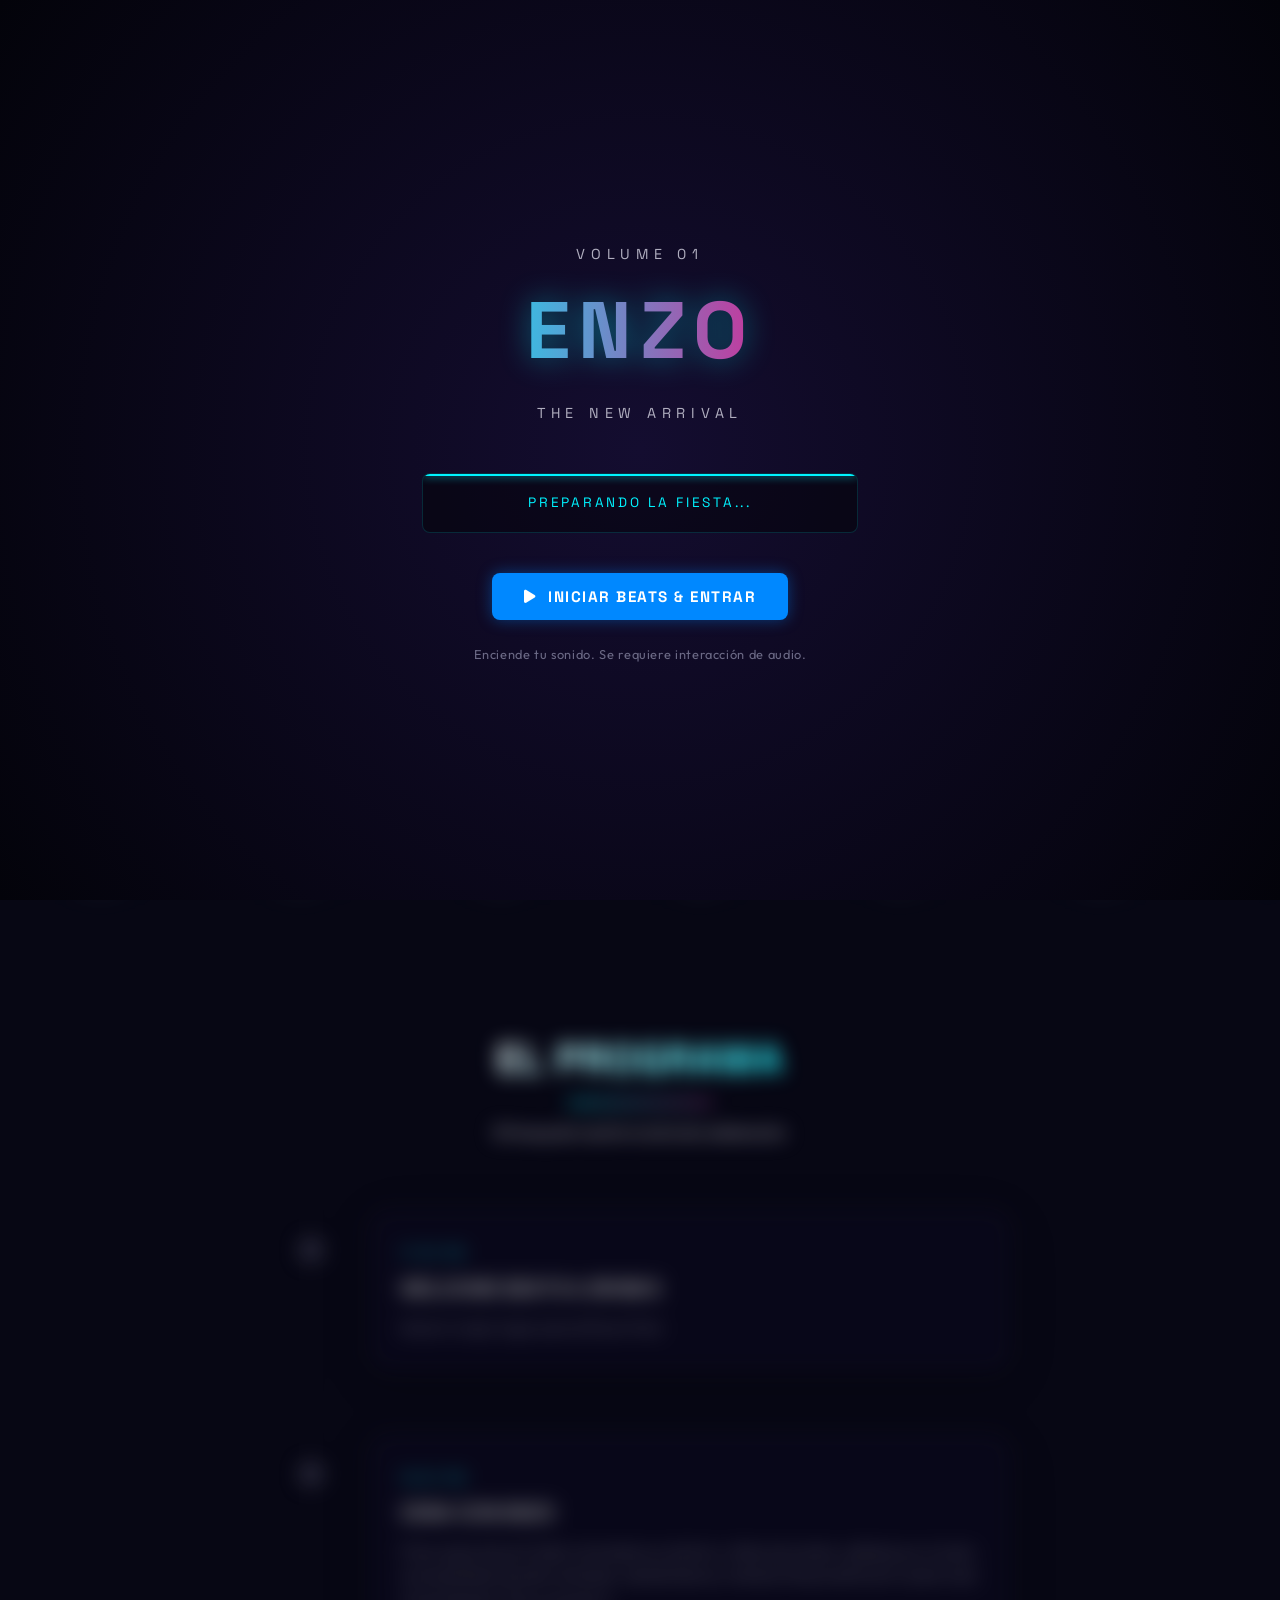
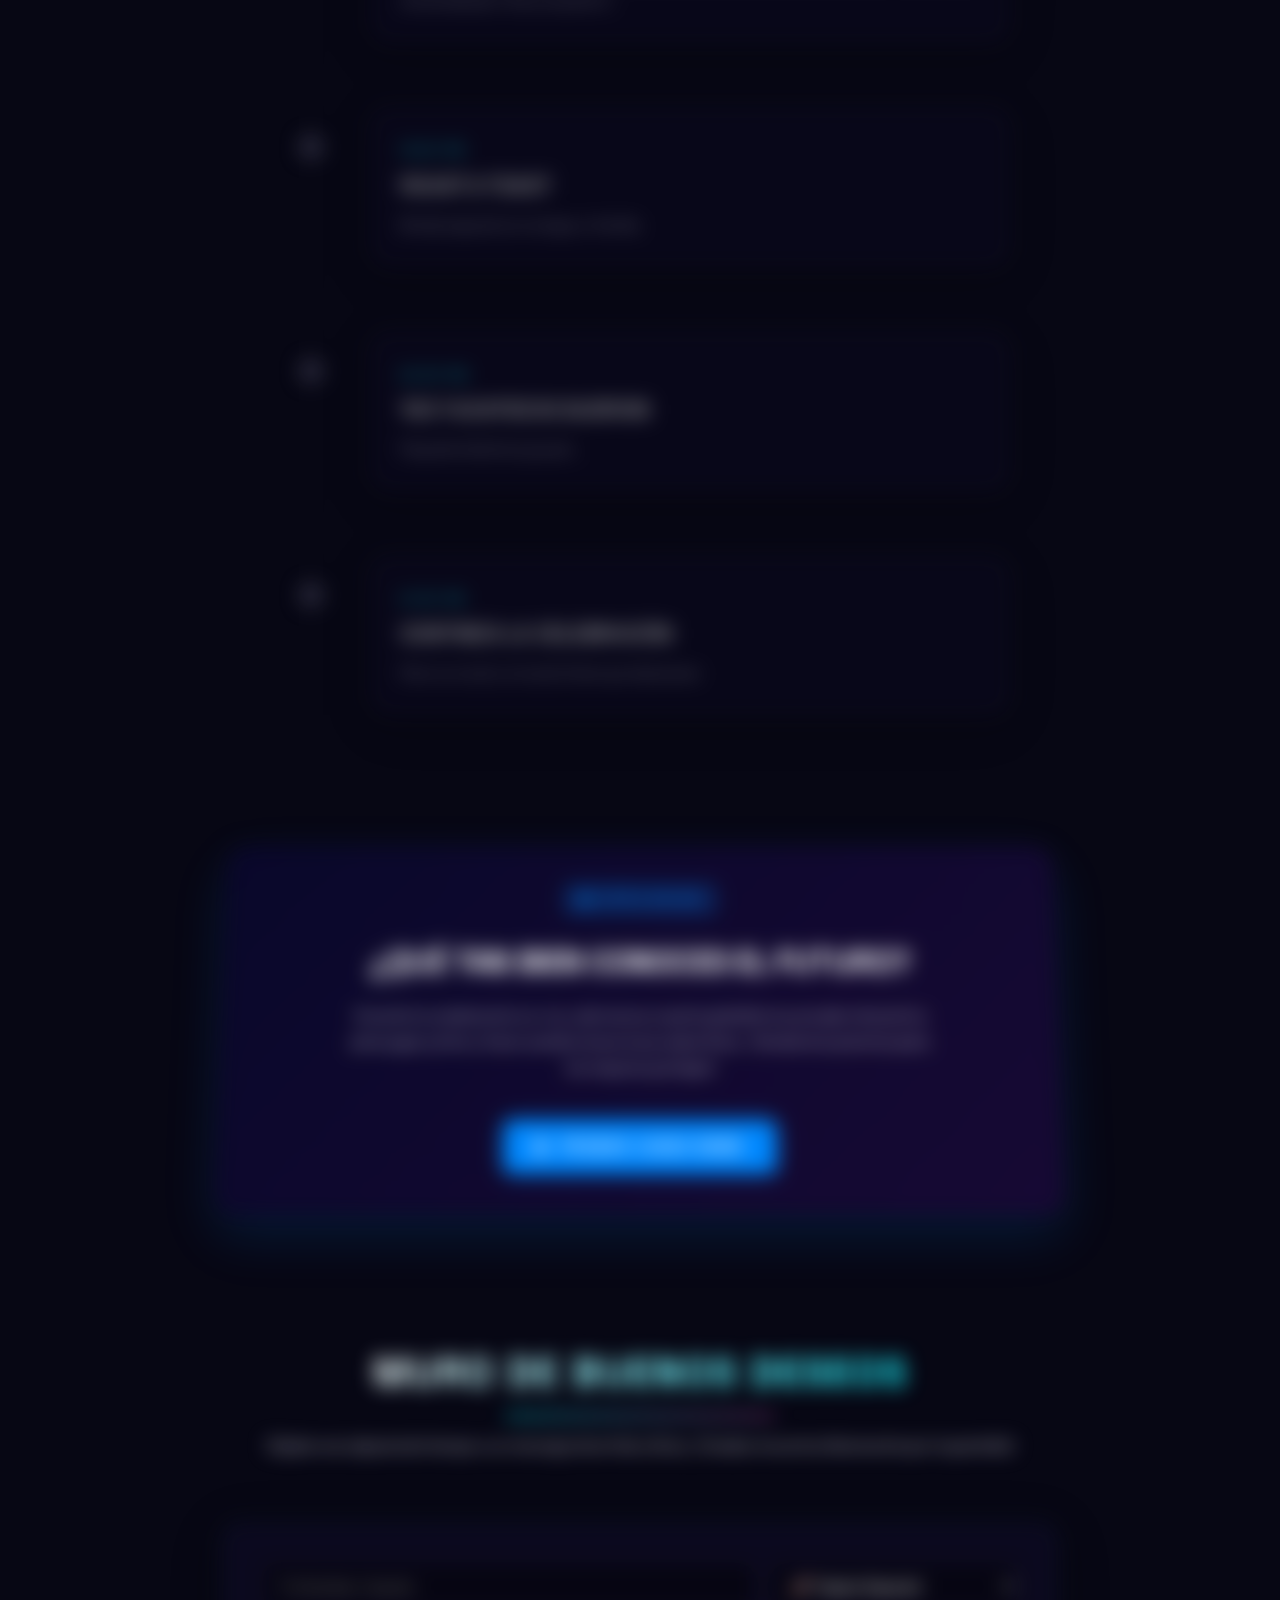
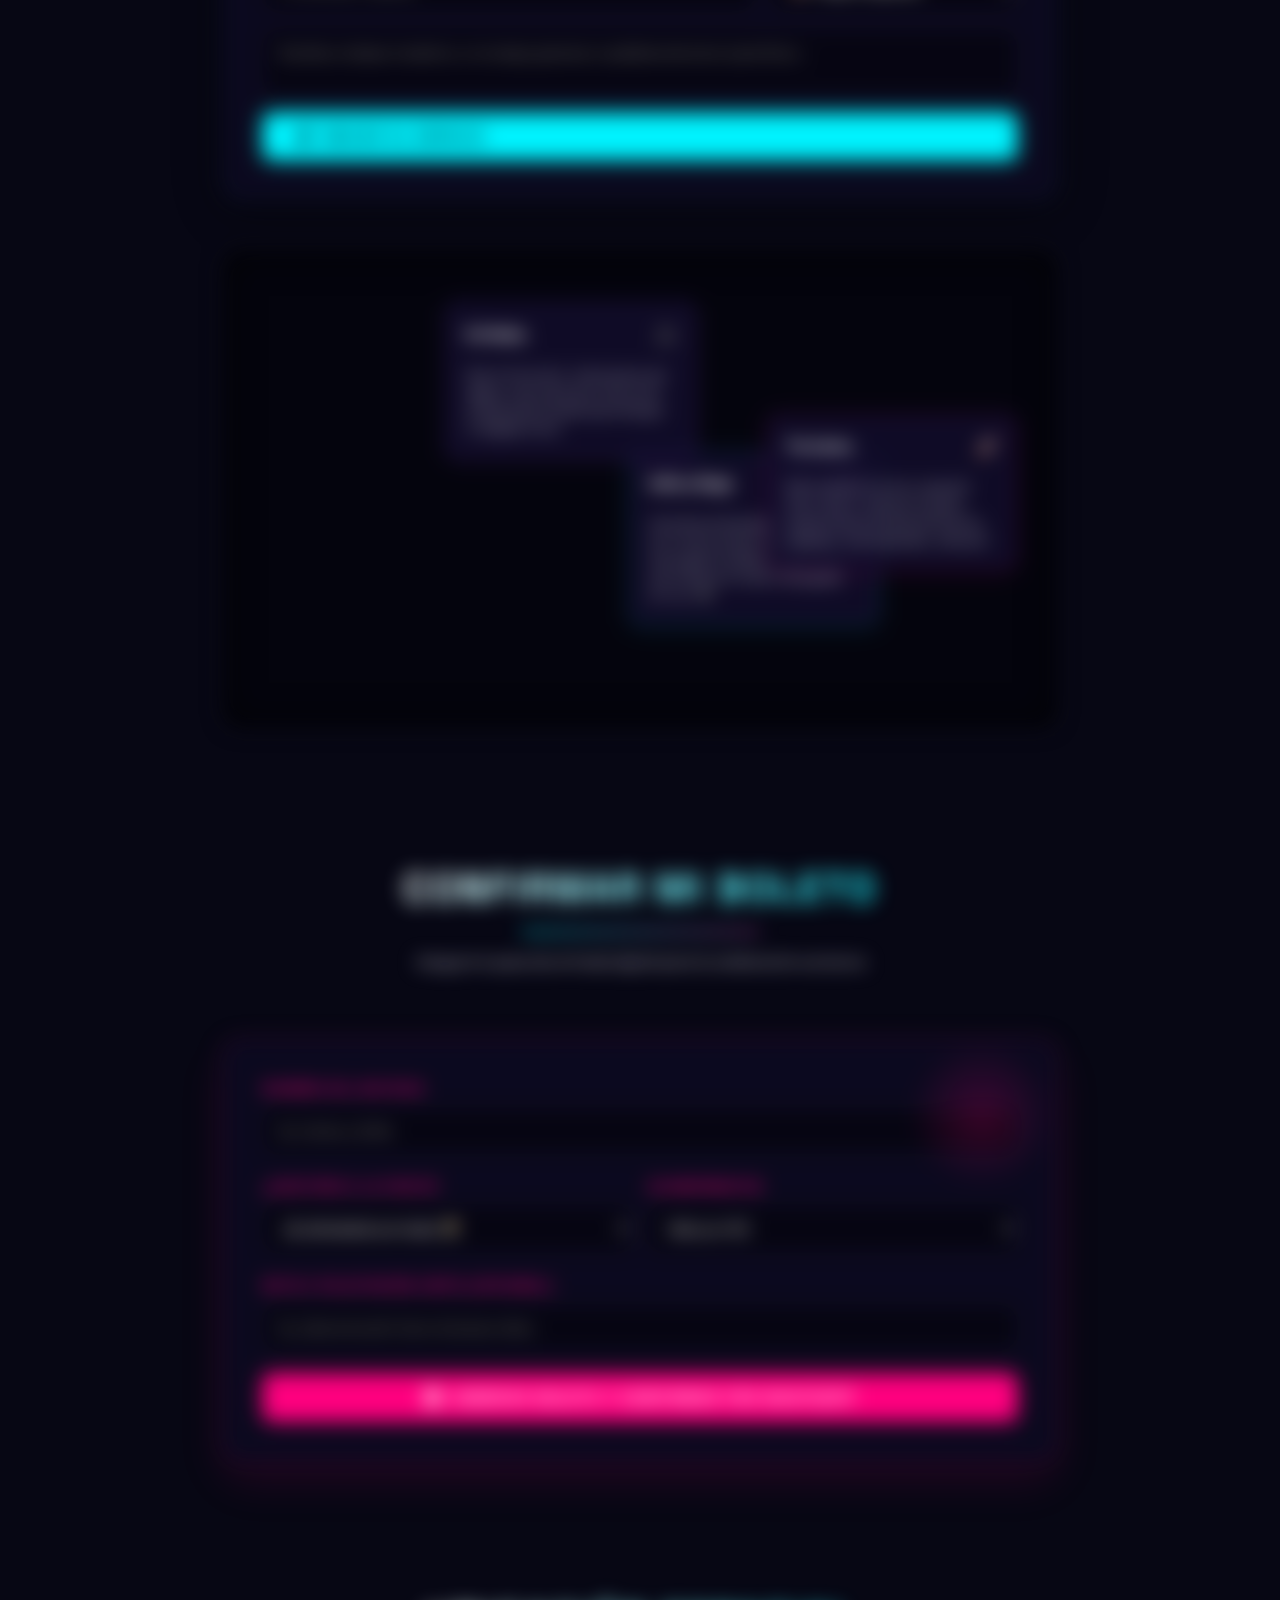
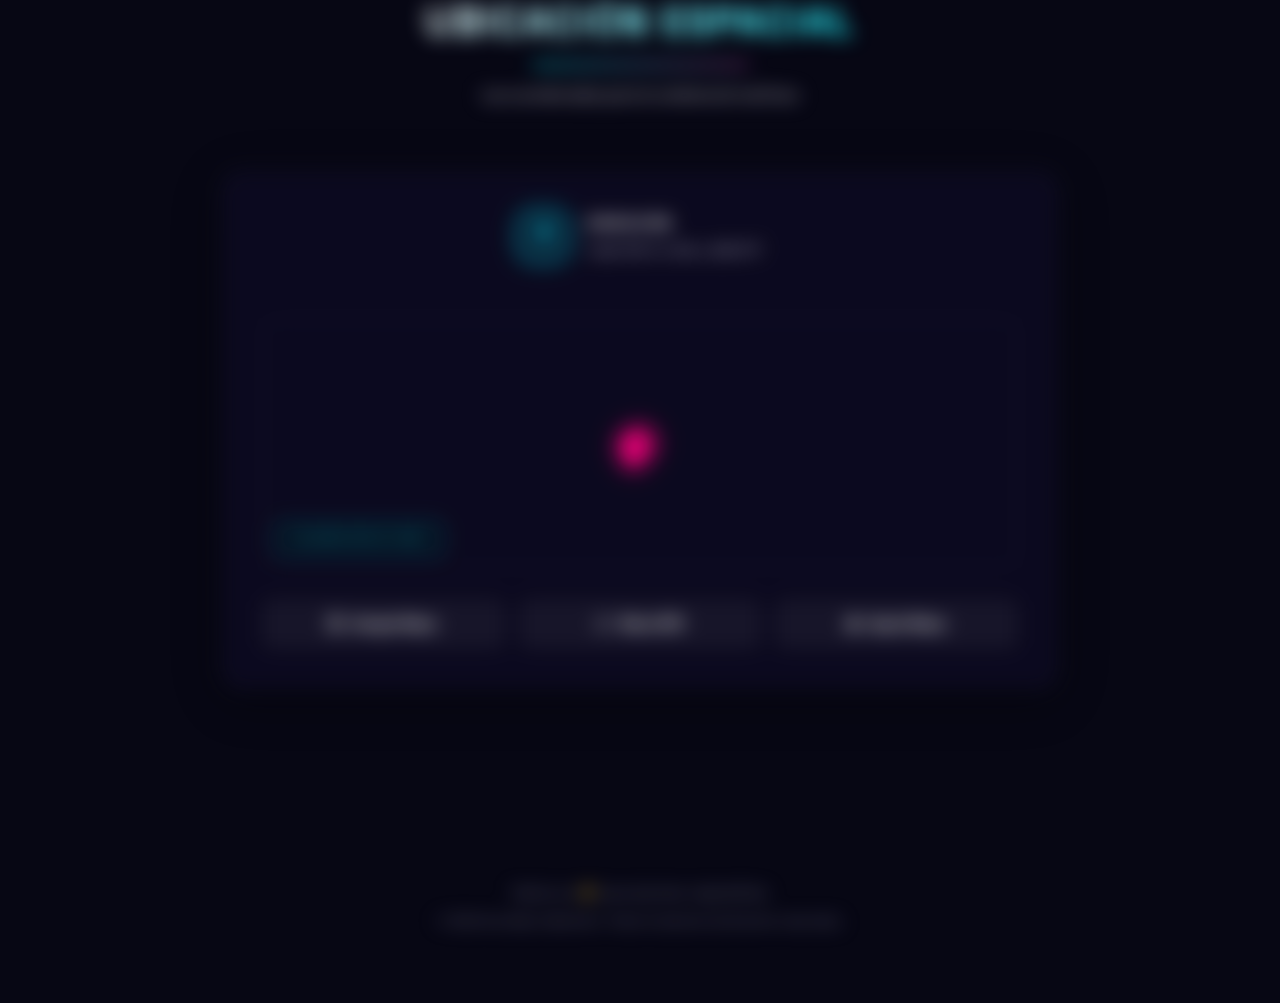
<file: index.html>
<!DOCTYPE html>
<html lang="es">
<head>
    <meta charset="UTF-8">
    <meta name="viewport" content="width=device-width, initial-scale=1.0">
    <title>Enzo's Baby Celebration — Volume 1</title>
    <meta name="description" content="Únete a la celebración moderna y retro-futurista por el primer bebé de la familia: Enzo. Música, juegos, amigos y buena vibra.">
    <!-- Google Fonts -->
    <link rel="preconnect" href="https://fonts.googleapis.com">
    <link rel="preconnect" href="https://fonts.gstatic.com" crossorigin>
    <link href="https://fonts.googleapis.com/css2?family=Outfit:wght@300;400;600;800&family=Space+Grotesk:wght@400;700&display=swap" rel="stylesheet">
    <!-- FontAwesome for Icons -->
    <link rel="stylesheet" href="https://cdnjs.cloudflare.com/ajax/libs/font-awesome/6.4.0/css/all.min.css">
    <!-- CSS Estilos -->
    <link rel="stylesheet" href="style.css">
</head>
<body>

    <!-- ⚡ PANTALLA DE BIENVENIDA / LOCK GATE ⚡ -->
    <div id="welcome-gate" class="gate-overlay">
        <div class="gate-content">
            <div class="glow-logo">
                <span class="logo-sub">VOLUME 01</span>
                <h1 class="logo-main">ENZO</h1>
                <span class="logo-sub">THE NEW ARRIVAL</span>
            </div>
            
            <div class="gate-scanner">
                <div class="scan-line"></div>
                <p class="scan-text">PREPARANDO LA FIESTA...</p>
            </div>

            <button id="btn-enter" class="retro-btn btn-neon-blue">
                <i class="fa-solid fa-play"></i> INICIAR BEATS & ENTRAR
            </button>
            <p class="gate-caption">Enciende tu sonido. Se requiere interacción de audio.</p>
        </div>
    </div>

    <!-- 🎵 REPRODUCTOR DE AUDIO FLOTANTE 🎵 -->
    <div id="vinyl-player" class="player-container hidden">
        <div class="vinyl-disc" id="vinyl-disc">
            <div class="vinyl-grooves"></div>
            <div class="vinyl-center">
                <div class="vinyl-core"></div>
            </div>
        </div>
        <div class="player-controls">
            <div class="track-info">
                <span class="track-title" id="track-name">Around The World (Santti Remix)</span>
                <span class="track-status" id="track-status">REPRODUCIENDO</span>
            </div>
            <button id="btn-play-pause" class="player-btn">
                <i id="play-pause-icon" class="fa-solid fa-pause"></i>
            </button>
        </div>
        <div class="player-arm" id="player-arm"></div>
    </div>

    <!-- 🛸 ENTORNO PRINCIPAL 🛸 -->
    <main id="main-content" class="blur-load">
        
        <!-- 🌌 HEADER & HERO SECCIÓN 🌌 -->
        <header id="hero" class="hero-section">
            <div class="grid-background"></div>
            <div class="neon-stars"></div>
            
            <div class="hero-content">
                <div class="badge">SÁBADO, 06 DE JUNIO DE 2026 — 5:30 PM</div>
                <h1 class="glitch-title" data-text="ENZO'S WARMUP">ENZO'S WARMUP</h1>
                <p class="subtitle">No es un baby shower tradicional. Es el inicio de una nueva era con amigos.</p>
                
                <!-- CUENTA REGRESIVA -->
                <div class="countdown-container">
                    <div class="countdown-title">EL CONTEO RETRO-FUTURO</div>
                    <div class="countdown-grid">
                        <div class="countdown-box">
                            <span class="number" id="days">00</span>
                            <span class="label">DÍAS</span>
                        </div>
                        <div class="countdown-box">
                            <span class="number" id="hours">00</span>
                            <span class="label">HORAS</span>
                        </div>
                        <div class="countdown-box">
                            <span class="number" id="minutes">00</span>
                            <span class="label">MINS</span>
                        </div>
                        <div class="countdown-box">
                            <span class="number" id="seconds">00</span>
                            <span class="label">SEGS</span>
                        </div>
                    </div>
                </div>

                <a href="#rsvp" class="retro-btn btn-neon-pink glow-pulse">
                    <i class="fa-solid fa-ticket"></i> CONFIRMAR MI PASE
                </a>
            </div>
        </header>

        <!-- 📅 ITINERARIO / AGENDA 📅 -->
        <section id="agenda" class="section-container">
            <div class="section-header">
                <h2 class="section-title">EL PROGRAMA</h2>
                <p class="section-subtitle">El lineup de nuestra noche de celebración</p>
            </div>

            <div class="timeline">
                <div class="timeline-beam"></div>
                <div class="timeline-progress"></div>

                <!-- Bloque 1 -->
                <div class="timeline-item">
                    <div class="timeline-dot"></div>
                    <div class="timeline-content glass-card">
                        <span class="time-tag">17:30 PM</span>
                        <h3>WELCOME BEATS & DRINKS</h3>
                        <p>Gana tu mejor lugar para el Enzo's Fest.</p>
                    </div>
                </div>

                <!-- Bloque 2 -->
                <div class="timeline-item">
                    <div class="timeline-dot"></div>
                    <div class="timeline-content glass-card">
                        <span class="time-tag">19:00 PM</span>
                        <h3>CENA CON ENZO</h3>
                        <p>Finas capas de pork belly marinadas en achiote y chiles ahumados, selladas por el calor, acompañadas de piña rostizada, cebolla blanca y hierbas frescas del huerto sobre maíz nixtamalizado (Tacos al pastor).</p>
                    </div>
                </div>

                <!-- Bloque 3 -->
                <div class="timeline-item">
                    <div class="timeline-dot"></div>
                    <div class="timeline-content glass-card">
                        <span class="time-tag">19:30 PM</span>
                        <h3>ROAST & TOAST</h3>
                        <p>Brindis especial con amigos y familia.</p>
                    </div>
                </div>

                <!-- Bloque 4 -->
                <div class="timeline-item">
                    <div class="timeline-dot"></div>
                    <div class="timeline-content glass-card">
                        <span class="time-tag">20:30 PM</span>
                        <h3>100 YUCATECOS DIJERON</h3>
                        <p>Pequeña dinámica grupal...</p>
                    </div>
                </div>

                <!-- Bloque 5 -->
                <div class="timeline-item">
                    <div class="timeline-dot"></div>
                    <div class="timeline-content glass-card">
                        <span class="time-tag">21:30 PM</span>
                        <h3>CONTINÚA LA CELEBRACIÓN</h3>
                        <p>Pero no mucho, la mamá tiene que descansar.</p>
                    </div>
                </div>
            </div>
        </section>

        <!-- 🕹️ ACCESO AL JUEGO EN VIVO 🕹️ -->
        <section id="live-game-teaser" class="section-container game-teaser-section">
            <div class="glass-card game-card-glow">
                <div class="game-badge"><i class="fa-solid fa-gamepad"></i> RETRO ARCADE</div>
                <h2>¿QUÉ TAN BIEN CONOCES EL FUTURO?</h2>
                <p>Durante la celebración en vivo, abriremos nuestra plataforma arcade interactiva para jugar juntos y hacer predicciones locas sobre Enzo. ¡Tendremos premios para los mejores puntajes!</p>
                <div class="game-btn-container">
                    <a href="juego.html" target="_blank" class="retro-btn btn-neon-blue">
                        <i class="fa-solid fa-play"></i> PROBAR JUEGO DEMO
                    </a>
                </div>
            </div>
        </section>

        <!-- ✍️ MURO DE BUENOS DESEOS ARRASTRABLE ✍️ -->
        <section id="wishes-wall" class="section-container">
            <div class="section-header">
                <h2 class="section-title">MURO DE BUENOS DESEOS</h2>
                <p class="section-subtitle">Déjale una cápsula de tiempo o un mensaje divertido a Enzo. ¡Puedes moverlos libremente por la pantalla!</p>
            </div>

            <!-- Caja de envío -->
            <div class="glass-card wish-form-card">
                <form id="wish-form" class="wish-form">
                    <div class="form-row">
                        <input type="text" id="wish-author" placeholder="Tu Nombre / Apodo" required autocomplete="off">
                        <select id="wish-badge">
                            <option value="🚀">🚀 Viajero Espacial</option>
                            <option value="👾">👾 Gamer Pro</option>
                            <option value="🎧">🎧 DJ Master</option>
                            <option value="⚡">⚡ Energético</option>
                            <option value="✨">✨ Soñador</option>
                        </select>
                    </div>
                    <textarea id="wish-text" rows="2" placeholder="Escribe un deseo moderno, un consejo gracioso o palabras de amor para Enzo..." required></textarea>
                    <button type="submit" class="retro-btn btn-neon-cyan">
                        <i class="fa-solid fa-paper-plane"></i> ENVIAR AL ESPACIO
                    </button>
                </form>
            </div>

            <!-- Contenedor del lienzo flotante -->
            <div id="wishes-canvas" class="wishes-canvas-container">
                <div class="canvas-grid-lines"></div>
                <!-- Las tarjetas de deseos se generarán dinámicamente aquí y serán arrastrables -->
            </div>
        </section>

        <!-- 🎟️ CONFIRMACIÓN RSVP 🎟️ -->
        <section id="rsvp" class="section-container">
            <div class="section-header">
                <h2 class="section-title">CONFIRMAR MI BOLETO</h2>
                <p class="section-subtitle">Asegura tu pase de entrada digital para la celebración exclusiva</p>
            </div>

            <div class="glass-card rsvp-card">
                <div class="rsvp-ticket-glow"></div>
                <form id="rsvp-form" class="rsvp-form">
                    <div class="form-group">
                        <label for="rsvp-name">Nombre del Invitado</label>
                        <input type="text" id="rsvp-name" placeholder="Ej. Carlos y Sofía" required autocomplete="off">
                    </div>
                    
                    <div class="form-row">
                        <div class="form-group">
                            <label for="rsvp-status">¿Asistirás a la Fiesta?</label>
                            <select id="rsvp-status" required>
                                <option value="si">¡Sí, ahí estaré con todo! 🥂</option>
                                <option value="no">No puedo, los acompaño de corazón ✨</option>
                            </select>
                        </div>
                        
                        <div class="form-group">
                            <label for="rsvp-guests">Acompañantes</label>
                            <select id="rsvp-guests">
                                <option value="0">Solo yo (+0)</option>
                                <option value="1">Voy con pareja/amigo (+1)</option>
                                <option value="2">Vamos (+2)</option>
                            </select>
                        </div>
                    </div>

                    <div class="form-group">
                        <label for="rsvp-message">Nota o felicitación corta (opcional)</label>
                        <input type="text" id="rsvp-message" placeholder="Ej. ¡Qué emoción! Llevo la buena vibra." autocomplete="off">
                    </div>

                    <button type="submit" class="retro-btn btn-neon-pink w-100">
                        <i class="fa-solid fa-circle-check"></i> GENERAR BOLETO Y CONFIRMAR POR WHATSAPP
                    </button>
                </form>
            </div>
        </section>

        <!-- 📍 UBICACIÓN / MAPA 📍 -->
        <section id="location" class="section-container">
            <div class="section-header">
                <h2 class="section-title">UBICACIÓN ESPACIAL</h2>
                <p class="section-subtitle">Las coordenadas para la celebración de Enzo</p>
            </div>

            <div class="glass-card location-card">
                <div class="location-info" style="display: block; text-align: center;">
                    <div class="loc-item" style="justify-content: center; margin-bottom: 1.5rem;">
                        <div class="loc-icon"><i class="fa-solid fa-map-pin"></i></div>
                        <div class="loc-details" style="text-align: left;">
                            <h4>DIRECCIÓN</h4>
                            <p>Calle 100-3 x 45A y 45B #77</p>
                        </div>
                    </div>
                </div>

                <!-- Vista de Mapa Estilizado Retro -->
                <div class="styled-map-container">
                    <div class="map-grid-layer"></div>
                    <div class="map-marker-glow">
                        <div class="pulse-ring"></div>
                        <i class="fa-solid fa-location-dot"></i>
                    </div>
                    <div class="map-label">CELEBRACIÓN DE ENZO</div>
                    <!-- Mapa de Google Maps embebido centrado en las coordenadas correctas del destino con tema oscuro -->
                    <iframe src="https://www.google.com/maps/embed?pb=!1m18!1m12!1m3!1d930.1681312229158!2d-89.656409!3d21.090622!2m3!1f0!2f0!3f0!3m2!1i1024!2i768!4f13.1!3m3!1m2!1s0x0%3A0x0!2zMjHCsDA1JzI2LjIiTiA4OcKwMzknMjMuMSJX!5e0!3m2!1ses-419!2smx!4v1685000000000!5m2!1ses-419!2smx" width="100%" height="250" style="border:0;" allowfullscreen="" loading="lazy" referrerpolicy="no-referrer-when-downgrade" class="dark-map-iframe"></iframe>
                </div>

                <div class="map-actions">
                    <a href="https://maps.app.goo.gl/GGbKvjBXNV4ZbMuNA" target="_blank" class="map-btn btn-google">
                        <i class="fa-brands fa-google"></i> Google Maps
                    </a>
                    <a href="https://waze.com/ul?ll=21.090622,-89.656409&navigate=yes" target="_blank" class="map-btn btn-waze">
                        <i class="fa-brands fa-waze"></i> Waze GPS
                    </a>
                    <a href="maps://maps.apple.com/?q=21.090622,-89.656409" target="_blank" class="map-btn btn-apple">
                        <i class="fa-brands fa-apple"></i> Apple Maps
                    </a>
                </div>
            </div>
        </section>

        <!-- 🪐 FOOTER 🪐 -->
        <footer class="main-footer">
            <p>Hecho con ⚡ para el primer viaje de Enzo</p>
            <p class="footer-copy">&copy; 2026 Enzo Baby Celebration. Todos los derechos de diversión reservados.</p>
        </footer>

    </main>

    <!-- JS Comportamiento -->
    <script src="app.js"></script>
</body>
</html>
</file>
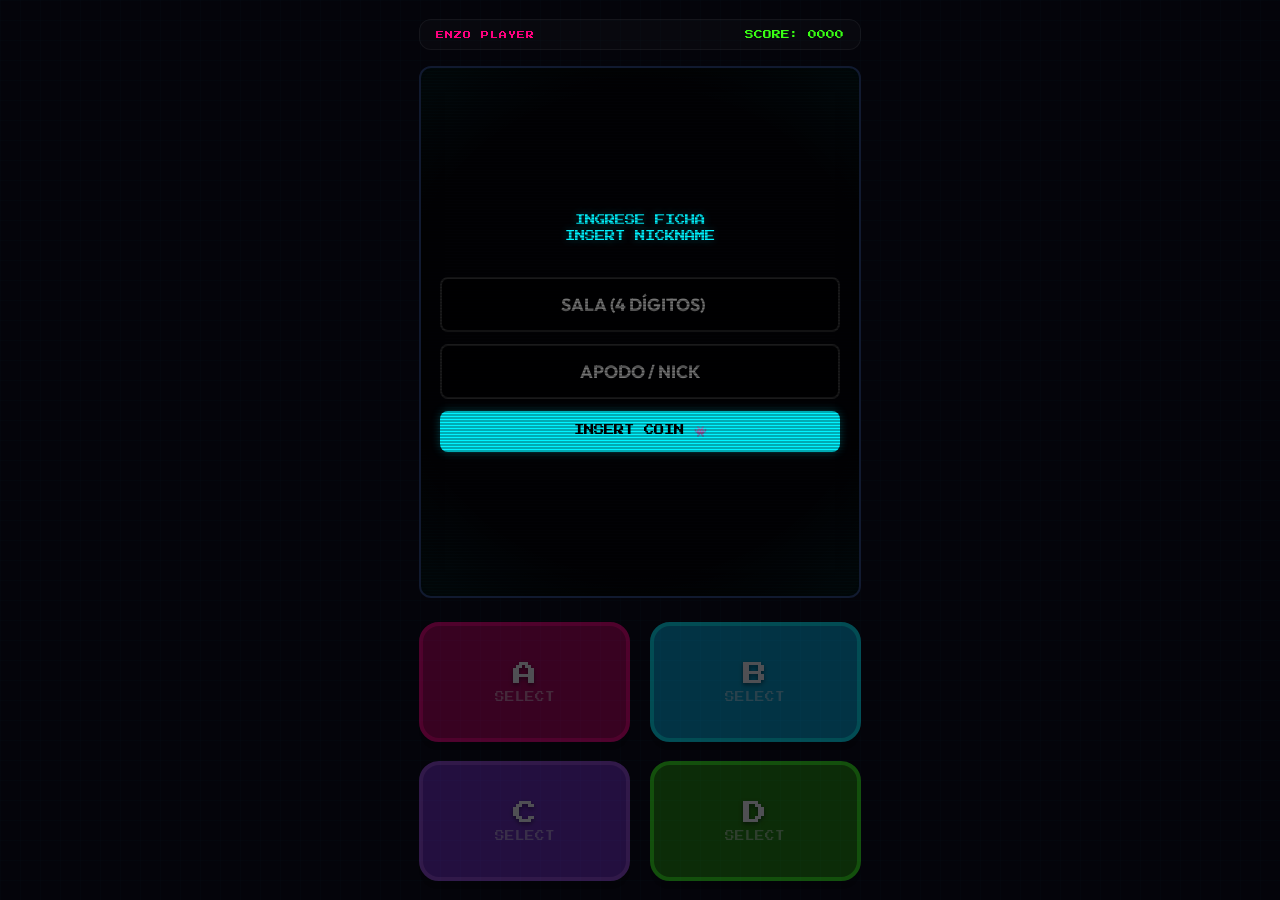
<file: controlador.html>
<!DOCTYPE html>
<html lang="es">
<head>
    <meta charset="UTF-8">
    <meta name="viewport" content="width=device-width, initial-scale=1.0, maximum-scale=1.0, user-scalable=no">
    <title>Enzo's Gamepad — Mobile Player Controller</title>
    <!-- Google Fonts -->
    <link rel="preconnect" href="https://fonts.googleapis.com">
    <link rel="preconnect" href="https://fonts.gstatic.com" crossorigin>
    <link href="https://fonts.googleapis.com/css2?family=Outfit:wght@400;700;800&family=Press+Start+2P&family=Space+Grotesk:wght@700&display=swap" rel="stylesheet">
    <!-- FontAwesome for Icons -->
    <link rel="stylesheet" href="https://cdnjs.cloudflare.com/ajax/libs/font-awesome/6.4.0/css/all.min.css">
    <style>
        :root {
            --bg-dark: #04040a;
            --neon-blue: #00f3ff;
            --neon-pink: #ff007f;
            --neon-purple: #9d4edd;
            --neon-green: #39ff14;
            --font-arcade: 'Press Start 2P', monospace;
            --font-body: 'Outfit', sans-serif;
            --font-heading: 'Space Grotesk', sans-serif;
        }

        * {
            box-sizing: border-box;
            margin: 0;
            padding: 0;
            user-select: none;
            -webkit-user-select: none;
        }

        body {
            background-color: var(--bg-dark);
            color: white;
            font-family: var(--font-body);
            overflow: hidden;
            position: fixed; /* Evita rebote de scroll en iOS */
            width: 100%;
            height: 100%;
            display: flex;
            justify-content: center;
            align-items: center;
            background-image: 
                linear-gradient(rgba(0, 243, 255, 0.01) 1px, transparent 1px),
                linear-gradient(90deg, rgba(0, 243, 255, 0.01) 1px, transparent 1px);
            background-size: 20px 20px;
        }

        /* Contenedor del Gamepad de Celular */
        .gamepad-container {
            width: 100%;
            max-width: 480px;
            height: 100%;
            padding: 1.2rem;
            display: flex;
            flex-direction: column;
            justify-content: space-between;
            position: relative;
        }

        /* Header del Gamepad */
        .gamepad-header {
            background: rgba(255,255,255,0.02);
            border: 1px solid rgba(255,255,255,0.05);
            border-radius: 12px;
            padding: 10px 16px;
            display: flex;
            justify-content: space-between;
            align-items: center;
            margin-bottom: 1rem;
        }

        .header-title {
            font-family: var(--font-arcade);
            font-size: 0.5rem;
            color: var(--neon-pink);
            letter-spacing: 1px;
        }

        .header-score {
            font-family: var(--font-arcade);
            font-size: 0.55rem;
            color: var(--neon-green);
        }

        /* --- PANTALLA CRT DE MENSAJES --- */
        .phone-display {
            background: #020205;
            border: 2px solid #111a30;
            border-radius: 12px;
            padding: 1.2rem;
            flex: 1;
            display: flex;
            flex-direction: column;
            justify-content: center;
            align-items: center;
            position: relative;
            overflow: hidden;
            margin-bottom: 1.5rem;
            box-shadow: inset 0 0 20px rgba(0,0,0,1);
        }

        .phone-display::after {
            content: '';
            position: absolute;
            top: 0;
            left: 0;
            width: 100%;
            height: 100%;
            background: linear-gradient(rgba(18, 16, 16, 0) 50%, rgba(0, 0, 0, 0.3) 50%);
            background-size: 100% 3px;
            z-index: 10;
            pointer-events: none;
        }

        .crt-glow {
            position: absolute;
            top: 0;
            left: 0;
            width: 100%;
            height: 100%;
            background: radial-gradient(circle at center, transparent 70%, rgba(0, 243, 255, 0.04) 100%);
            z-index: 9;
            pointer-events: none;
        }

        .display-content {
            text-align: center;
            z-index: 2;
            width: 100%;
        }

        .display-title {
            font-family: var(--font-arcade);
            font-size: 0.65rem;
            color: var(--neon-blue);
            line-height: 1.6;
            margin-bottom: 1rem;
            text-shadow: 0 0 8px rgba(0, 243, 255, 0.3);
        }

        .display-text {
            font-size: 0.95rem;
            color: var(--text-secondary);
            line-height: 1.4;
        }

        .hidden {
            display: none !important;
        }

        /* ==================== 📀 FASE 1: REGISTRO NICKNAME 📀 ==================== */
        .register-box {
            display: flex;
            flex-direction: column;
            gap: 1rem;
            width: 100%;
        }

        .retro-input {
            background: rgba(0, 0, 0, 0.6);
            border: 2px solid rgba(255,255,255,0.1);
            color: white;
            padding: 14px;
            border-radius: 8px;
            font-size: 1.1rem;
            text-align: center;
            font-family: var(--font-body);
            font-weight: 700;
        }

        .retro-input:focus {
            outline: none;
            border-color: var(--neon-blue);
            box-shadow: 0 0 10px rgba(0, 243, 255, 0.2);
        }

        .btn-register-submit {
            font-family: var(--font-arcade);
            font-size: 0.65rem;
            background: var(--neon-blue);
            color: black;
            border: none;
            padding: 14px;
            border-radius: 8px;
            cursor: pointer;
            box-shadow: 0 0 10px rgba(0, 243, 255, 0.3);
        }

        .btn-register-submit:active {
            background: white;
            box-shadow: 0 0 20px white;
        }

        /* ==================== 📀 FASE 2: ESPERA LOBBY 📀 ==================== */
        .lobby-spinner {
            font-size: 2.2rem;
            color: var(--neon-purple);
            margin-bottom: 1rem;
            animation: spin 2s linear infinite;
        }

        /* ==================== 📀 FASE 3: GAMEPAD DE BOTONES A, B, C, D 📀 ==================== */
        .gamepad-controls {
            display: grid;
            grid-template-columns: 1fr 1fr;
            gap: 1.2rem;
            width: 100%;
        }

        .btn-arcade-control {
            height: 120px;
            border-radius: 20px;
            border: 4px solid rgba(255,255,255,0.06);
            display: flex;
            flex-direction: column;
            justify-content: center;
            align-items: center;
            cursor: pointer;
            position: relative;
            box-shadow: 0 8px 0 rgba(0,0,0,0.6);
            transition: all 0.05s ease;
            touch-action: manipulation; /* Remueve delay de clics en iOS */
        }

        .btn-arcade-control:active {
            transform: translateY(6px);
            box-shadow: 0 2px 0 rgba(0,0,0,0.6);
        }

        .btn-a-ctrl { background: #b30059; border-color: var(--neon-pink); }
        .btn-a-ctrl:active { background: var(--neon-pink); box-shadow: 0 0 20px var(--neon-pink); }
        
        .btn-b-ctrl { background: #00a3cc; border-color: var(--neon-blue); }
        .btn-b-ctrl:active { background: var(--neon-blue); box-shadow: 0 0 20px var(--neon-blue); }
        
        .btn-c-ctrl { background: #6f2dbd; border-color: var(--neon-purple); }
        .btn-c-ctrl:active { background: #9d4edd; box-shadow: 0 0 20px #9d4edd; }
        
        .btn-d-ctrl { background: #248a07; border-color: var(--neon-green); }
        .btn-d-ctrl:active { background: var(--neon-green); box-shadow: 0 0 20px var(--neon-green); }

        .control-letter {
            font-family: var(--font-arcade);
            font-size: 1.5rem;
            color: white;
            margin-bottom: 6px;
            text-shadow: 0 2px 4px rgba(0,0,0,0.5);
        }

        .control-sub {
            font-size: 0.6rem;
            font-family: var(--font-arcade);
            color: rgba(255,255,255,0.5);
        }

        /* Estado deshabilitado una vez presionada una respuesta */
        .gamepad-controls.disabled .btn-arcade-control {
            opacity: 0.3;
            pointer-events: none;
        }

        .gamepad-controls.disabled .btn-arcade-control.selected-btn {
            opacity: 1;
            transform: translateY(6px);
            box-shadow: 0 2px 0 rgba(0,0,0,0.6);
            border-width: 4px;
        }

        /* --- MENSAJES DE RESPUESTA --- */
        .result-header {
            font-family: var(--font-arcade);
            font-size: 0.9rem;
            margin-bottom: 0.8rem;
            text-shadow: 0 0 10px currentColor;
        }

        .result-correct { color: var(--neon-green); }
        .result-incorrect { color: var(--neon-pink); }

        /* Spinner giratorio clásico */
        @keyframes spin {
            from { transform: rotate(0deg); }
            to { transform: rotate(360deg); }
        }
    </style>
</head>
<body>

    <div class="gamepad-container">
        
        <!-- Header del Gamepad -->
        <div class="gamepad-header">
            <div class="header-title" id="player-tag">ENZO PLAYER</div>
            <div class="header-score" id="player-score-text">SCORE: 0000</div>
        </div>

        <!-- Pantalla CRT del Celular -->
        <div class="phone-display">
            <div class="crt-glow"></div>
            <div class="display-content" id="display-container">
                
                <!-- 📀 PANTALLA 1: REGISTRO APODO 📀 -->
                <div id="disp-register" class="register-box">
                    <div class="display-title">INGRESE FICHA<br>INSERT NICKNAME</div>
                    <form id="nickname-form" style="display: flex; flex-direction: column; gap: 12px;">
                        <input type="number" id="room-input" class="retro-input hidden" placeholder="SALA (4 DÍGITOS)" min="1000" max="9999" autocomplete="off">
                        <input type="text" id="nickname-input" class="retro-input" placeholder="APODO / NICK" required maxlength="12" autocomplete="off">
                        <button type="submit" class="btn-register-submit">INSERT COIN 👾</button>
                    </form>
                </div>

                <!-- 📀 PANTALLA 2: ESPERA LOBBY 📀 -->
                <div id="disp-waiting" class="hidden">
                    <div class="lobby-spinner"><i class="fa-solid fa-spinner"></i></div>
                    <div class="display-title">CONEXIÓN EXITOSA</div>
                    <div class="display-text">Conectado a la cabina principal. Esperando inicio de la fiesta...</div>
                </div>

                <!-- 📀 PANTALLA 3: TEXTO DE PREGUNTA CORRIENDO 📀 -->
                <div id="disp-question" class="hidden">
                    <div class="display-title" style="color: var(--neon-blue);" id="disp-q-index">STAGE 01</div>
                    <div class="display-text" id="disp-q-text" style="font-weight: 700; font-size: 0.9rem;">
                        ¿Pregunta cargada...?
                    </div>
                </div>

                <!-- 📀 PANTALLA 4: RESULTADO ROUND 📀 -->
                <div id="disp-round-result" class="hidden">
                    <div class="result-header" id="res-status">¡ACIERTO! 🔥</div>
                    <div class="display-text" id="res-detail">Sigue así, estás en el top.</div>
                </div>

                <!-- 📀 PANTALLA 5: FIN DEL JUEGO 📀 -->
                <div id="disp-game-over" class="hidden">
                    <div class="display-title" style="color: var(--neon-pink);">GAME OVER</div>
                    <div class="display-text" id="disp-final-ranking">¡Gracias por jugar! Enzo ya te saluda. 🪐</div>
                </div>

            </div>
        </div>

        <!-- Panel de Botones del Celular (Se activará dinámicamente) -->
        <div class="gamepad-controls disabled" id="gamepad-buttons">
            <button class="btn-arcade-control btn-a-ctrl" onclick="tapArcadeButton('A')">
                <span class="control-letter">A</span>
                <span class="control-sub">SELECT</span>
            </button>
            <button class="btn-arcade-control btn-b-ctrl" onclick="tapArcadeButton('B')">
                <span class="control-letter">B</span>
                <span class="control-sub">SELECT</span>
            </button>
            <button class="btn-arcade-control btn-c-ctrl" onclick="tapArcadeButton('C')">
                <span class="control-letter">C</span>
                <span class="control-sub">SELECT</span>
            </button>
            <button class="btn-arcade-control btn-d-ctrl" onclick="tapArcadeButton('D')">
                <span class="control-letter">D</span>
                <span class="control-sub">SELECT</span>
            </button>
        </div>

    </div>

    <!-- 🎧 AUDIO DE FX SINTETIZADO ARCADE EN EL CELULAR 🎧 -->
    <script>
        let ctrlAudioCtx = null;
        
        function playCtrlBeep(freq, type, duration) {
            try {
                if (!ctrlAudioCtx) {
                    ctrlAudioCtx = new (window.AudioContext || window.webkitAudioContext)();
                }
                if (ctrlAudioCtx.state === 'suspended') {
                    ctrlAudioCtx.resume();
                }
                const osc = ctrlAudioCtx.createOscillator();
                const gain = ctrlAudioCtx.createGain();
                
                osc.type = type || 'sine';
                osc.frequency.value = freq || 440;
                
                gain.gain.setValueAtTime(0.1, ctrlAudioCtx.currentTime);
                gain.gain.exponentialRampToValueAtTime(0.001, ctrlAudioCtx.currentTime + duration);
                
                osc.connect(gain);
                gain.connect(ctrlAudioCtx.destination);
                
                osc.start();
                osc.stop(ctrlAudioCtx.currentTime + duration);
            } catch (e) {
                console.log('Audio blocked or not supported');
            }
        }

        function playTap() {
            playCtrlBeep(880, 'sine', 0.05);
            // Vibración física de retroalimentación en celulares Android
            if (navigator.vibrate) {
                navigator.vibrate(30);
            }
        }

        function playResult(correct) {
            if (correct) {
                playCtrlBeep(523.25, 'triangle', 0.08);
                setTimeout(() => playCtrlBeep(659.25, 'triangle', 0.15), 80);
                if (navigator.vibrate) {
                    navigator.vibrate([40, 30, 40]);
                }
            } else {
                playCtrlBeep(180, 'sawtooth', 0.25);
                if (navigator.vibrate) {
                    navigator.vibrate(200);
                }
            }
        }
    </script>

    <!-- 🕹️ LÓGICA DE COMUNICACIÓN EN VIVO (BROADCASTCHANNEL FALLBACK) 🕹️ -->
    <script>
        // --- SISTEMA DE COMUNICACIÓN INTELIGENTE CON FALLBACK LOCALSTORAGE Y CLOUD SYNC ---
        class SmartChannel {
            constructor(channelName, roomCode = null) {
                this.channelName = channelName;
                this.onmessage = null;
                this.senderId = Math.random().toString(36).substring(2);
                this.roomCode = roomCode;

                // 1. Canal local (BroadcastChannel)
                try {
                    this.bc = new BroadcastChannel(channelName);
                    this.bc.onmessage = (e) => {
                        if (this.onmessage) this.onmessage(e);
                    };
                } catch (err) {
                    this.bc = null;
                }

                // 2. Fallback de LocalStorage (mismo dispositivo/pestañas locales)
                window.addEventListener('storage', (e) => {
                    if (e.key === this.channelName && e.newValue) {
                        try {
                            const data = JSON.parse(e.newValue);
                            if (data._senderId !== this.senderId && this.onmessage) {
                                this.onmessage({ data: data });
                            }
                        } catch (err) {
                            console.error("Error parsing storage message", err);
                        }
                    }
                });

                // 3. Sincronización en la nube real-time (ntfy.sh) para multidispositivo
                if (this.roomCode) {
                    try {
                        const topic = `enzo_arcade_room_${this.roomCode}`;
                        console.log(`Connecting to Cloud Room: ${topic}`);
                        this.es = new EventSource(`https://ntfy.sh/${topic}/sse`);
                        this.es.onmessage = (e) => {
                            try {
                                const payload = JSON.parse(e.data);
                                if (payload.event === 'message' && payload.message) {
                                    const data = JSON.parse(payload.message);
                                    if (data._senderId !== this.senderId && this.onmessage) {
                                        this.onmessage({ data: data });
                                    }
                                }
                            } catch (err) {
                                console.error("Error parsing cloud message", err);
                            }
                        };
                    } catch (err) {
                        console.warn("EventSource is not supported or blocked in this environment (e.g. file://).", err);
                        this.es = null;
                    }
                }
            }

            postMessage(data) {
                data._senderId = this.senderId;
                data._timestamp = Date.now();

                // Enviar por canal local
                if (this.bc) {
                    try {
                        this.bc.postMessage(data);
                    } catch (err) {
                        // ignore
                    }
                }

                // Guardar en localStorage para fallback local
                try {
                    localStorage.setItem(this.channelName, JSON.stringify(data));
                } catch (e) {}

                // Enviar por nube si hay código de sala y la conexión está activa
                if (this.roomCode && this.es) {
                    try {
                        const topic = `enzo_arcade_room_${this.roomCode}`;
                        fetch(`https://ntfy.sh/${topic}`, {
                            method: 'POST',
                            body: JSON.stringify(data)
                        }).catch(err => console.error("Cloud send error:", err));
                    } catch (err) {
                        console.error("Cloud fetch failed:", err);
                    }
                }
            }
        }

        // Obtener el código de sala desde la URL
        const urlParams = new URLSearchParams(window.location.search);
        let roomCode = urlParams.get('room');
        
        const roomInput = document.getElementById('room-input');

        if (!roomCode) {
            // Mostrar el campo de sala si no viene en la URL
            roomInput.classList.remove('hidden');
            roomInput.required = true;
        } else {
            document.getElementById('player-tag').textContent = `ENZO ROOM ${roomCode}`;
        }

        const channel = new SmartChannel('enzo_arcade_channel', roomCode);
        
        let playerNickname = '';
        let currentScore = 0;
        let selectedOption = null;

        // NAVEGACIÓN DE SECCIONES INTERNAS
        const dispRegister = document.getElementById('disp-register');
        const dispWaiting = document.getElementById('disp-waiting');
        const dispQuestion = document.getElementById('disp-question');
        const dispRoundResult = document.getElementById('disp-round-result');
        const dispGameOver = document.getElementById('disp-game-over');
        const gamepadButtons = document.getElementById('gamepad-buttons');

        function showScreen(screenId) {
            dispRegister.classList.add('hidden');
            dispWaiting.classList.add('hidden');
            dispQuestion.classList.add('hidden');
            dispRoundResult.classList.add('hidden');
            dispGameOver.classList.add('hidden');

            document.getElementById(screenId).classList.remove('hidden');
        }

        // --- SUBMIT NICKNAME ---
        document.getElementById('nickname-form').addEventListener('submit', (e) => {
            e.preventDefault();
            
            if (!roomCode) {
                roomCode = roomInput.value.trim();
                if (!roomCode || roomCode.length < 4) {
                    alert("Por favor ingrese un código de sala de 4 dígitos.");
                    return;
                }
                document.getElementById('player-tag').textContent = `ENZO ROOM ${roomCode}`;
                
                // Reinicializar el canal con la sala correcta en la nube
                channel.roomCode = roomCode;
                const topic = `enzo_arcade_room_${roomCode}`;
                console.log(`Connecting manually to Cloud Room: ${topic}`);
                channel.es = new EventSource(`https://ntfy.sh/${topic}/sse`);
                channel.es.onmessage = (e) => {
                    try {
                        const payload = JSON.parse(e.data);
                        if (payload.event === 'message' && payload.message) {
                            const data = JSON.parse(payload.message);
                            if (data._senderId !== channel.senderId && channel.onmessage) {
                                channel.onmessage({ data: data });
                            }
                        }
                    } catch (err) {
                        console.error("Error parsing cloud message", err);
                    }
                };
            }
            
            playerNickname = document.getElementById('nickname-input').value.trim();
            if (!playerNickname) return;
            
            playTap();

            // Notificar al lobby que queremos unirnos
            channel.postMessage({ type: 'JOIN_PLAYER', nickname: playerNickname });
            
            showScreen('disp-waiting');
            document.getElementById('player-tag').textContent = playerNickname.toUpperCase();
        });

        // --- MANEJO DE SEÑALES RECIBIDAS DESDE LA TV (HOST) ---
        channel.onmessage = (event) => {
            const data = event.data;

            // Confirmación de unión exitosa
            if (data.type === 'JOIN_SUCCESS' && data.nickname === playerNickname) {
                showScreen('disp-waiting');
            }

            // Inicio de Pregunta en TV
            if (data.type === 'QUESTION_START') {
                selectedOption = null;
                
                // Limpiar botones
                document.querySelectorAll('.btn-arcade-control').forEach(b => b.classList.remove('selected-btn'));
                gamepadButtons.classList.remove('disabled');

                document.getElementById('disp-q-index').textContent = `STAGE 0${data.qIndex + 1}`;
                document.getElementById('disp-q-text').textContent = data.question;

                showScreen('disp-question');
            }

            // Resultados del Round
            if (data.type === 'ROUND_RESULT' && data.nickname === playerNickname) {
                gamepadButtons.classList.add('disabled');
                
                const statusEl = document.getElementById('res-status');
                const detailEl = document.getElementById('res-detail');

                if (data.isCorrect) {
                    statusEl.textContent = '¡ACIERTO! 🔥';
                    statusEl.className = 'result-header result-correct';
                    detailEl.textContent = '¡Bono de velocidad sumado con éxito!';
                    playResult(true);
                } else {
                    statusEl.textContent = '¡OUCH! 👾';
                    statusEl.className = 'result-header result-incorrect';
                    detailEl.textContent = `Fallaste. La correcta era la: "${data.correctAnswer}"`;
                    playResult(false);
                }

                currentScore = data.score;
                document.getElementById('player-score-text').textContent = `SCORE: ${String(currentScore).padStart(4, '0')}`;

                showScreen('disp-round-result');
            }

            // Fin del Juego Completo
            if (data.type === 'GAME_OVER') {
                gamepadButtons.classList.add('disabled');
                
                const detailEl = document.getElementById('disp-final-ranking');
                if (data.winnerName === playerNickname) {
                    detailEl.innerHTML = `🏆 ¡TE LLEVASTE LA CORONA!<br>Eres el campeón absoluto con ${data.winnerScore} PTS.`;
                    playResult(true);
                } else {
                    detailEl.innerHTML = `👾 Fin del juego.<br>El campeón fue <strong>${data.winnerName}</strong>.<br>¡Enzo te manda un saludo intergaláctico!`;
                }

                showScreen('disp-game-over');
            }
        };

        // --- PRESIONAR BOTÓN EN GAMEPAD CELULAR ---
        function tapArcadeButton(option) {
            if (gamepadButtons.classList.contains('disabled') || selectedOption !== null) return;

            playTap();
            selectedOption = option;

            // Iluminar botón seleccionado y congelar controles
            gamepadButtons.classList.add('disabled');
            
            // Asignar clase de seleccionado
            const btnIdx = { A: 0, B: 1, C: 2, D: 3 }[option];
            const buttons = document.querySelectorAll('.btn-arcade-control');
            buttons[btnIdx].classList.add('selected-btn');

            // Enviar respuesta a la TV gigante
            channel.postMessage({
                type: 'SUBMIT_ANSWER',
                nickname: playerNickname,
                answer: option
            });

            // Mostrar estatus de envío
            document.getElementById('disp-q-text').innerHTML = `<span style="color: var(--neon-green)">RESPUESTA "${option}" ENVIADA</span><br><span style="font-size:0.75rem; color:#7b7899">Esperando que termine el tiempo...</span>`;
        }
    </script>
</body>
</html>
</file>
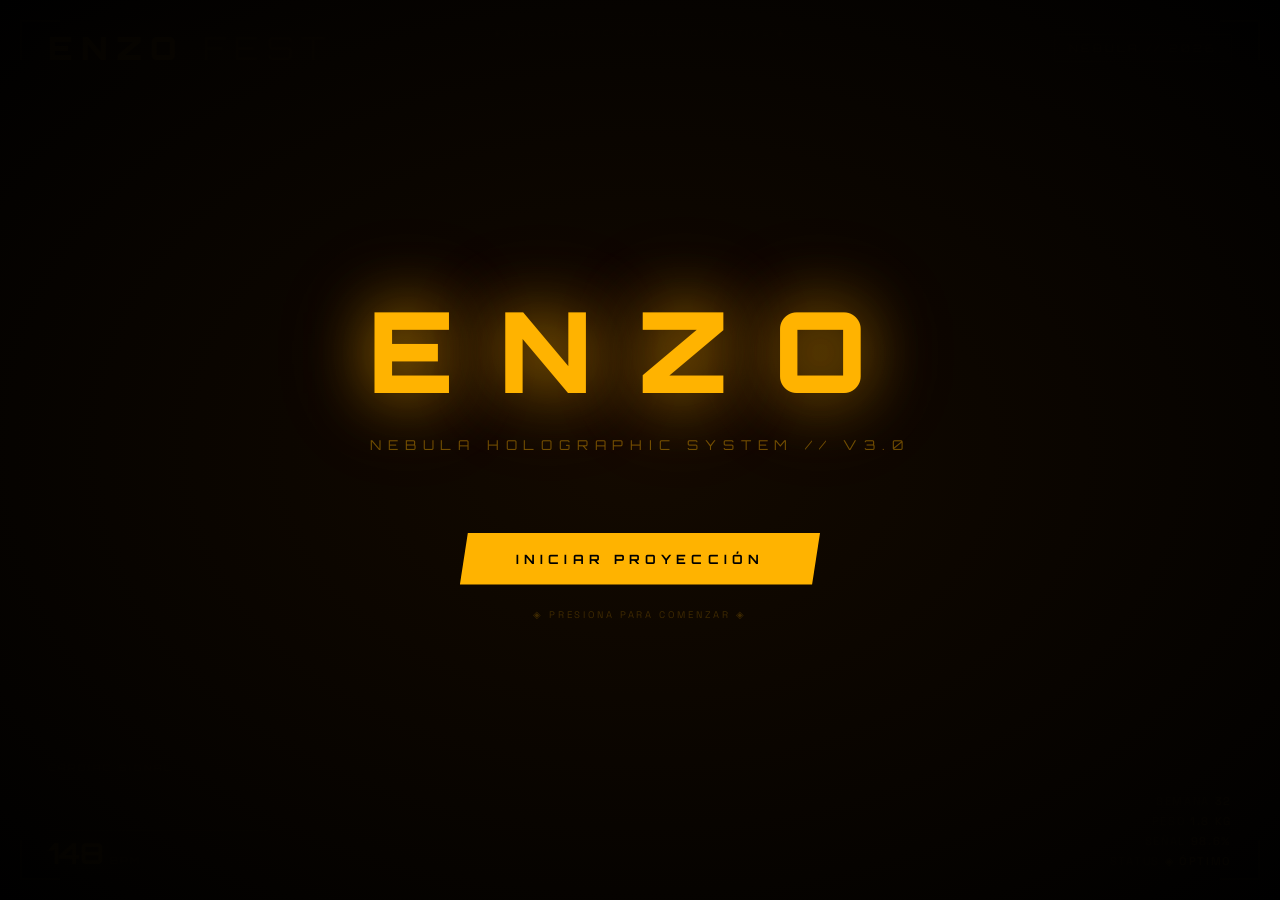
<file: enzo-fest3.html>
<!DOCTYPE html>
<html lang="es">
<head>
    <meta charset="UTF-8">
    <meta name="viewport" content="width=device-width, initial-scale=1.0">
    <title>ENZO FEST // NEBULA — Proyección Holográfica</title>
    <link rel="preconnect" href="https://fonts.googleapis.com">
    <link rel="preconnect" href="https://fonts.gstatic.com" crossorigin>
    <link href="https://fonts.googleapis.com/css2?family=Orbitron:wght@300;400;700;900&family=Space+Grotesk:wght@300;400;500&display=swap" rel="stylesheet">

    <style>
        :root {
            --amber: #ffb300;
            --amber-dim: rgba(255, 179, 0, 0.15);
            --amber-glow: rgba(255, 179, 0, 0.6);
            --amber-hot: #ff8c00;
            --bg: #000000;
        }

        * { margin: 0; padding: 0; box-sizing: border-box; }

        body, html {
            width: 100%; height: 100%;
            overflow: hidden;
            background: var(--bg);
            font-family: 'Space Grotesk', sans-serif;
            color: var(--amber);
            cursor: none;
        }

        /* ── LAYERS ─────────────────────────────────────── */
        #canvas-stars  { position: absolute; inset: 0; z-index: 1; }
        #canvas-nebula { position: absolute; inset: 0; z-index: 2; }
        #canvas-holo   { position: absolute; inset: 0; z-index: 3; }
        #canvas-fx     { position: absolute; inset: 0; z-index: 4; pointer-events: none; }

        /* ── HUD OVERLAY ────────────────────────────────── */
        .hud {
            position: absolute; inset: 0; z-index: 10;
            pointer-events: none;
        }

        /* Top bar */
        .hud-top {
            position: absolute; top: 0; left: 0; right: 0;
            display: flex; align-items: center; justify-content: space-between;
            padding: 28px 48px 0;
        }

        .hud-title {
            font-family: 'Orbitron', sans-serif;
            font-size: clamp(1.1rem, 2.5vw, 2rem);
            font-weight: 900;
            letter-spacing: 0.25em;
            color: var(--amber);
            text-shadow: 0 0 30px var(--amber-glow), 0 0 60px rgba(255,179,0,0.3);
        }

        .hud-title span {
            color: rgba(255,179,0,0.4);
            font-weight: 300;
        }

        .hud-badge {
            font-family: 'Orbitron', sans-serif;
            font-size: 0.65rem;
            font-weight: 400;
            letter-spacing: 0.3em;
            color: rgba(255,179,0,0.5);
            border: 1px solid rgba(255,179,0,0.2);
            padding: 6px 14px;
            border-radius: 2px;
        }

        /* Bottom HUD */
        .hud-bottom {
            position: absolute; bottom: 0; left: 0; right: 0;
            display: flex; align-items: flex-end; justify-content: space-between;
            padding: 0 48px 32px;
        }

        /* Heartbeat panel */
        .hud-heart {
            display: flex; flex-direction: column; gap: 8px;
        }

        .hud-label {
            font-family: 'Orbitron', sans-serif;
            font-size: 0.55rem;
            letter-spacing: 0.35em;
            color: rgba(255,179,0,0.4);
        }

        #ecg-canvas {
            width: 220px; height: 50px;
            border-bottom: 1px solid rgba(255,179,0,0.2);
        }

        .hud-bpm {
            font-family: 'Orbitron', sans-serif;
            font-size: 1.8rem;
            font-weight: 700;
            color: var(--amber);
            text-shadow: 0 0 20px var(--amber-glow);
            line-height: 1;
        }

        .hud-bpm span {
            font-size: 0.6rem;
            font-weight: 300;
            letter-spacing: 0.2em;
            color: rgba(255,179,0,0.5);
            margin-left: 6px;
        }

        /* Info panel right */
        .hud-info {
            display: flex; flex-direction: column;
            align-items: flex-end; gap: 6px;
        }

        .hud-info-row {
            font-size: 0.7rem;
            letter-spacing: 0.15em;
            color: rgba(255,179,0,0.45);
        }

        .hud-info-row strong {
            color: rgba(255,179,0,0.8);
            font-weight: 500;
        }

        /* Center name panel */
        .hud-center {
            position: absolute;
            bottom: 120px; left: 50%; transform: translateX(-50%);
            text-align: center;
            opacity: 0;
            transition: opacity 2s ease;
        }

        .hud-center.visible { opacity: 1; }

        .hud-name {
            font-family: 'Orbitron', sans-serif;
            font-size: clamp(2.5rem, 7vw, 5.5rem);
            font-weight: 900;
            letter-spacing: 0.35em;
            color: var(--amber);
            text-shadow:
                0 0 40px var(--amber-glow),
                0 0 80px rgba(255,179,0,0.3),
                0 0 120px rgba(255,140,0,0.15);
            line-height: 1;
        }

        .hud-subtitle {
            font-size: clamp(0.65rem, 1.5vw, 0.9rem);
            letter-spacing: 0.55em;
            color: rgba(255,179,0,0.45);
            margin-top: 12px;
            font-weight: 300;
        }

        /* Corner decorations */
        .corner {
            position: absolute; width: 40px; height: 40px;
        }
        .corner-tl { top: 20px; left: 20px; border-top: 2px solid rgba(255,179,0,0.4); border-left: 2px solid rgba(255,179,0,0.4); }
        .corner-tr { top: 20px; right: 20px; border-top: 2px solid rgba(255,179,0,0.4); border-right: 2px solid rgba(255,179,0,0.4); }
        .corner-bl { bottom: 20px; left: 20px; border-bottom: 2px solid rgba(255,179,0,0.4); border-left: 2px solid rgba(255,179,0,0.4); }
        .corner-br { bottom: 20px; right: 20px; border-bottom: 2px solid rgba(255,179,0,0.4); border-right: 2px solid rgba(255,179,0,0.4); }

        /* Scan line top indicator */
        .scan-indicator {
            position: absolute; top: 28px; left: 50%; transform: translateX(-50%);
            font-family: 'Orbitron', sans-serif;
            font-size: 0.5rem;
            letter-spacing: 0.4em;
            color: rgba(255,179,0,0.25);
            animation: blink 3s ease-in-out infinite;
        }

        @keyframes blink {
            0%, 100% { opacity: 0.25; }
            50% { opacity: 0.8; }
        }

        /* Vignette overlay */
        .vignette {
            position: absolute; inset: 0; z-index: 9; pointer-events: none;
            background: radial-gradient(ellipse at center,
                transparent 45%,
                rgba(0,0,0,0.5) 70%,
                rgba(0,0,0,0.88) 100%
            );
        }

        /* START SCREEN */
        #start-screen {
            position: absolute; inset: 0; z-index: 100;
            display: flex; flex-direction: column;
            align-items: center; justify-content: center;
            background: radial-gradient(ellipse at center,
                rgba(20,10,0,0.98) 0%,
                rgba(0,0,0,0.99) 100%
            );
            transition: opacity 1.5s ease;
        }

        #start-screen.fade-out { opacity: 0; pointer-events: none; }

        .start-logo {
            font-family: 'Orbitron', sans-serif;
            font-size: clamp(3rem, 10vw, 7rem);
            font-weight: 900;
            letter-spacing: 0.4em;
            color: var(--amber);
            text-shadow: 0 0 60px var(--amber-glow), 0 0 100px rgba(255,140,0,0.3);
            animation: pulse-glow 2s ease-in-out infinite;
            margin-bottom: 16px;
        }

        .start-sub {
            font-family: 'Orbitron', sans-serif;
            font-size: clamp(0.6rem, 1.5vw, 0.85rem);
            letter-spacing: 0.5em;
            color: rgba(255,179,0,0.4);
            margin-bottom: 80px;
        }

        @keyframes pulse-glow {
            0%, 100% { text-shadow: 0 0 60px var(--amber-glow), 0 0 100px rgba(255,140,0,0.3); }
            50% { text-shadow: 0 0 80px rgba(255,179,0,0.9), 0 0 140px rgba(255,140,0,0.5); }
        }

        #start-btn {
            font-family: 'Orbitron', sans-serif;
            font-size: 0.8rem;
            font-weight: 700;
            letter-spacing: 0.4em;
            color: var(--bg);
            background: var(--amber);
            border: none;
            padding: 18px 56px;
            cursor: pointer;
            clip-path: polygon(8px 0%, 100% 0%, calc(100% - 8px) 100%, 0% 100%);
            transition: all 0.3s ease;
            text-transform: uppercase;
            pointer-events: all;
        }

        #start-btn:hover {
            background: #fff;
            box-shadow: 0 0 40px rgba(255,179,0,0.8);
            transform: scale(1.04);
        }

        .start-hint {
            margin-top: 24px;
            font-size: 0.6rem;
            letter-spacing: 0.3em;
            color: rgba(255,179,0,0.2);
        }
    </style>
</head>
<body>

<!-- ═══ CANVAS LAYERS ═══════════════════════════════════ -->
<canvas id="canvas-stars"></canvas>
<canvas id="canvas-nebula"></canvas>
<canvas id="canvas-holo"></canvas>
<canvas id="canvas-fx"></canvas>

<!-- ═══ VIGNETTE ════════════════════════════════════════ -->
<div class="vignette"></div>

<!-- ═══ HUD ════════════════════════════════════════════ -->
<div class="hud">
    <div class="corner corner-tl"></div>
    <div class="corner corner-tr"></div>
    <div class="corner corner-bl"></div>
    <div class="corner corner-br"></div>

    <div class="scan-indicator">◈ HOLOGRAPHIC PROJECTION ACTIVE ◈</div>

    <div class="hud-top">
        <div class="hud-title">ENZO <span>FEST</span></div>
        <div class="hud-badge">NEBULA // 2026</div>
    </div>

    <div class="hud-center" id="hud-center">
        <div class="hud-name">ENZO</div>
        <div class="hud-subtitle">BIENVENIDO AL UNIVERSO</div>
    </div>

    <div class="hud-bottom">
        <div class="hud-heart">
            <div class="hud-label">CARDIAC SIGNAL</div>
            <canvas id="ecg-canvas" width="220" height="50"></canvas>
            <div class="hud-bpm" id="bpm-display">148<span>BPM</span></div>
        </div>
        <div class="hud-info">
            <div class="hud-info-row">SEMANA <strong>32</strong></div>
            <div class="hud-info-row">PESO <strong>1.8 KG</strong></div>
            <div class="hud-info-row">SEÑAL <strong id="signal-strength">98.6%</strong></div>
            <div class="hud-info-row">STATUS <strong style="color:var(--amber)">◈ ÓPTIMO</strong></div>
        </div>
    </div>
</div>

<!-- ═══ START SCREEN ═════════════════════════════════════ -->
<div id="start-screen">
    <div class="start-logo">ENZO</div>
    <div class="start-sub">NEBULA HOLOGRAPHIC SYSTEM // V3.0</div>
    <button id="start-btn">INICIAR PROYECCIÓN</button>
    <div class="start-hint">◈ PRESIONA PARA COMENZAR ◈</div>
</div>

<script>
// ─────────────────────────────────────────────────────────
// ENZO FEST // NEBULA — Canvas 2D Holographic Visualizer
// Architecture: 4-layer canvas stack, zero WebGL/Three.js
// ─────────────────────────────────────────────────────────

const W = () => window.innerWidth;
const H = () => window.innerHeight;

// ── Canvas setup ──────────────────────────────────────────
function setupCanvas(id) {
    const c = document.getElementById(id);
    c.width = W(); c.height = H();
    return { c, ctx: c.getContext('2d') };
}

let stars_c, nebula_c, holo_c, fx_c;
let ctxS, ctxN, ctxH, ctxF;

function initCanvases() {
    ({ c: stars_c, ctx: ctxS } = setupCanvas('canvas-stars'));
    ({ c: nebula_c, ctx: ctxN } = setupCanvas('canvas-nebula'));
    ({ c: holo_c, ctx: ctxH } = setupCanvas('canvas-holo'));
    ({ c: fx_c, ctx: ctxF } = setupCanvas('canvas-fx'));
}

window.addEventListener('resize', () => {
    initCanvases();
    initStars();
    initParticles();
    buildScanLines();
});

// ─────────────────────────────────────────────────────────
// LAYER 1: STARFIELD
// ─────────────────────────────────────────────────────────
let starsArr = [];
const STAR_COUNT = 320;

function initStars() {
    starsArr = [];
    for (let i = 0; i < STAR_COUNT; i++) {
        starsArr.push({
            x: Math.random() * W(),
            y: Math.random() * H(),
            r: Math.random() * 1.4 + 0.2,
            a: Math.random(),
            speed: Math.random() * 0.3 + 0.05,
            twinkleOffset: Math.random() * Math.PI * 2,
        });
    }
}

function drawStars(t) {
    ctxS.clearRect(0, 0, W(), H());
    starsArr.forEach(s => {
        const tw = 0.4 + 0.6 * Math.sin(t * 0.001 + s.twinkleOffset);
        ctxS.beginPath();
        ctxS.arc(s.x, s.y, s.r, 0, Math.PI * 2);
        ctxS.fillStyle = `rgba(255,220,140,${s.a * tw})`;
        ctxS.fill();

        // slow drift
        s.y -= s.speed * 0.15;
        if (s.y < -2) { s.y = H() + 2; s.x = Math.random() * W(); }
    });
}

// ─────────────────────────────────────────────────────────
// LAYER 2: NEBULA / BACKGROUND GLOW
// ─────────────────────────────────────────────────────────
function drawNebula(t) {
    ctxN.clearRect(0, 0, W(), H());

    const cx = W() / 2, cy = H() / 2;
    const pulse = 1 + 0.06 * Math.sin(t * 0.0008);
    const breathe = 1 + 0.04 * Math.sin(t * 0.0005);

    // Deep glow core
    const g1 = ctxN.createRadialGradient(cx, cy, 0, cx, cy, Math.min(W(), H()) * 0.55 * pulse);
    g1.addColorStop(0, 'rgba(255,150,20,0.055)');
    g1.addColorStop(0.4, 'rgba(255,110,0,0.030)');
    g1.addColorStop(1, 'rgba(0,0,0,0)');
    ctxN.fillStyle = g1;
    ctxN.fillRect(0, 0, W(), H());

    // Secondary slower breathing glow
    const g2 = ctxN.createRadialGradient(
        cx + Math.sin(t * 0.0003) * 60,
        cy + Math.cos(t * 0.00025) * 40,
        0,
        cx, cy,
        Math.min(W(), H()) * 0.7 * breathe
    );
    g2.addColorStop(0, 'rgba(255,179,0,0.04)');
    g2.addColorStop(0.5, 'rgba(180,80,0,0.02)');
    g2.addColorStop(1, 'rgba(0,0,0,0)');
    ctxN.fillStyle = g2;
    ctxN.fillRect(0, 0, W(), H());

    // Orbiting dust rings
    const rings = [0.28, 0.42, 0.58];
    rings.forEach((rf, i) => {
        const rr = Math.min(W(), H()) * rf;
        const angleOffset = t * 0.00015 * (i % 2 === 0 ? 1 : -1) + i * 1.2;
        ctxN.save();
        ctxN.translate(cx, cy);
        ctxN.rotate(angleOffset);
        ctxN.beginPath();
        ctxN.ellipse(0, 0, rr, rr * 0.28, 0, 0, Math.PI * 2);
        ctxN.strokeStyle = `rgba(255,179,0,${0.04 - i * 0.01})`;
        ctxN.lineWidth = 0.5;
        ctxN.stroke();
        ctxN.restore();
    });
}

// ─────────────────────────────────────────────────────────
// LAYER 3: HOLOGRAM BABY
// ─────────────────────────────────────────────────────────
const holoImg = new Image();
holoImg.src = 'baby_holo.png';
let imgLoaded = false;
holoImg.onload = () => { imgLoaded = true; };

// Scanline cache
let scanLineCanvas = null;
function buildScanLines() {
    scanLineCanvas = document.createElement('canvas');
    scanLineCanvas.width = W();
    scanLineCanvas.height = H();
    const ctx = scanLineCanvas.getContext('2d');
    for (let y = 0; y < H(); y += 3) {
        ctx.fillStyle = 'rgba(0,0,0,0.18)';
        ctx.fillRect(0, y, W(), 1);
    }
}

// Hologram flicker state
let flickerPhase = 0;
let lastFlicker = 0;
const FLICKER_INTERVAL = 4200;

function drawHologram(t) {
    ctxH.clearRect(0, 0, W(), H());

    const cx = W() / 2, cy = H() / 2;
    const baseSize = Math.min(W(), H()) * 0.5;

    // Flicker logic
    if (t - lastFlicker > FLICKER_INTERVAL) {
        flickerPhase = t;
        lastFlicker = t;
    }
    const sinceFlicker = t - flickerPhase;
    let flickerAlpha = 1;
    if (sinceFlicker < 600) {
        // multiple rapid blinks
        flickerAlpha = Math.sin(sinceFlicker * 0.08) > 0 ? 1 : 0.1;
        if (sinceFlicker > 400) flickerAlpha = 1;
    }

    // Slow bob + gentle rotation
    const bobY = cy + Math.sin(t * 0.0006) * 18;
    const rotAngle = Math.sin(t * 0.00018) * 0.04;

    // Breathing scale
    const breathScale = 1 + 0.025 * Math.sin(t * 0.0008);
    const imgW = baseSize * breathScale;
    const imgH = baseSize * breathScale;

    ctxH.save();
    ctxH.translate(cx, bobY);
    ctxH.rotate(rotAngle);
    ctxH.globalAlpha = 0.85 * flickerAlpha;

    if (imgLoaded) {
        // Draw transparent PNG directly — no background square
        ctxH.drawImage(holoImg, -imgW / 2, -imgH / 2, imgW, imgH);

        // Second pass with 'lighter' blend for neon glow boost
        ctxH.globalAlpha = 0.45 * flickerAlpha;
        ctxH.globalCompositeOperation = 'lighter';
        ctxH.drawImage(holoImg, -imgW / 2, -imgH / 2, imgW, imgH);
        ctxH.globalCompositeOperation = 'source-over';
    }

    ctxH.restore();

    // ── Ambient glow ring under hologram ─────────────────
    ctxH.save();
    const glowPulse = 0.6 + 0.4 * Math.sin(t * 0.001);
    const gr = ctxH.createRadialGradient(cx, bobY, 0, cx, bobY, baseSize * 0.52);
    gr.addColorStop(0, `rgba(255,179,0,${0.12 * glowPulse * flickerAlpha})`);
    gr.addColorStop(0.5, `rgba(255,110,0,${0.06 * glowPulse * flickerAlpha})`);
    gr.addColorStop(1, 'rgba(0,0,0,0)');
    ctxH.globalCompositeOperation = 'lighter';
    ctxH.fillStyle = gr;
    ctxH.beginPath();
    ctxH.arc(cx, bobY, baseSize * 0.52, 0, Math.PI * 2);
    ctxH.fill();
    ctxH.globalCompositeOperation = 'source-over';
    ctxH.restore();

    // ── Scanlines overlay ─────────────────────────────────
    if (scanLineCanvas) {
        const scanShift = (t * 0.04) % H();
        ctxH.save();
        ctxH.globalAlpha = 0.35 * flickerAlpha;
        ctxH.drawImage(scanLineCanvas, 0, -scanShift);
        ctxH.drawImage(scanLineCanvas, 0, H() - scanShift);
        ctxH.restore();
    }

    // ── Chromatic aberration hint (offset copies) ────────
    if (imgLoaded && Math.random() > 0.88) {
        ctxH.save();
        ctxH.globalAlpha = 0.08 * flickerAlpha;
        ctxH.globalCompositeOperation = 'lighter';
        ctxH.translate(cx, bobY);
        ctxH.rotate(rotAngle);
        // Offset red
        ctxH.drawImage(holoImg, -imgW/2 - 4, -imgH/2, imgW, imgH);
        // Offset blue (shift canvas with filter trick)
        ctxH.drawImage(holoImg, -imgW/2 + 4, -imgH/2, imgW, imgH);
        ctxH.restore();
    }
}

// ─────────────────────────────────────────────────────────
// LAYER 4: FX PARTICLES
// ─────────────────────────────────────────────────────────
let particles = [];
const P_COUNT = 90;

function initParticles() {
    particles = [];
    const cx = W() / 2, cy = H() / 2;
    for (let i = 0; i < P_COUNT; i++) {
        const angle = Math.random() * Math.PI * 2;
        const radius = 80 + Math.random() * Math.min(W(), H()) * 0.28;
        particles.push({
            angle,
            radius,
            cx, cy,
            size: Math.random() * 2 + 0.3,
            speed: (Math.random() * 0.0003 + 0.0001) * (Math.random() > 0.5 ? 1 : -1),
            alpha: Math.random() * 0.6 + 0.1,
            drift: Math.random() * 0.5 - 0.25,
            driftPhase: Math.random() * Math.PI * 2,
            color: Math.random() > 0.15 ? 'amber' : 'white',
        });
    }
}

function drawParticles(t) {
    ctxF.clearRect(0, 0, W(), H());
    const cx = W() / 2, cy = H() / 2;

    particles.forEach(p => {
        p.angle += p.speed;
        const driftY = Math.sin(t * 0.0008 + p.driftPhase) * p.drift * 30;
        const x = cx + Math.cos(p.angle) * p.radius;
        const y = cy + Math.sin(p.angle) * p.radius * 0.42 + driftY;

        const flicker = 0.6 + 0.4 * Math.sin(t * 0.002 + p.driftPhase);
        const alpha = p.alpha * flicker;

        const col = p.color === 'white'
            ? `rgba(255,240,200,${alpha * 0.7})`
            : `rgba(255,179,0,${alpha})`;

        ctxF.beginPath();
        ctxF.arc(x, y, p.size, 0, Math.PI * 2);
        ctxF.fillStyle = col;
        ctxF.fill();

        // Tiny tail
        if (p.size > 1.2) {
            const prevX = cx + Math.cos(p.angle - p.speed * 6) * p.radius;
            const prevY = cy + Math.sin(p.angle - p.speed * 6) * p.radius * 0.42 + driftY;
            ctxF.beginPath();
            ctxF.moveTo(prevX, prevY);
            ctxF.lineTo(x, y);
            ctxF.strokeStyle = col;
            ctxF.lineWidth = p.size * 0.4;
            ctxF.globalAlpha = 0.3;
            ctxF.stroke();
            ctxF.globalAlpha = 1;
        }
    });
}

// ─────────────────────────────────────────────────────────
// ECG HEARTBEAT
// ─────────────────────────────────────────────────────────
const ecgCanvas = document.getElementById('ecg-canvas');
const ecgCtx = ecgCanvas.getContext('2d');
const ECG_W = 220, ECG_H = 50;
let ecgHistory = new Array(ECG_W).fill(ECG_H / 2);
let ecgPhase = 0;
let bpmDisplay = document.getElementById('bpm-display');
let bpmVal = 148;
let bpmTimer = 0;

function ecgSample(phase) {
    // Simulated fetal heartbeat waveform
    const mod = phase % (Math.PI * 2);
    const t = mod / (Math.PI * 2);

    if (t < 0.05) return ECG_H/2 - 2 * Math.sin(t / 0.05 * Math.PI); // P wave
    if (t < 0.12) return ECG_H/2; // flat
    if (t < 0.14) return ECG_H/2 + 3; // Q dip
    if (t < 0.17) return ECG_H/2 - 22; // R spike
    if (t < 0.20) return ECG_H/2 + 5; // S
    if (t < 0.30) return ECG_H/2 - 3 * Math.sin((t-0.20)/0.10 * Math.PI); // T wave
    return ECG_H/2; // flat
}

function drawECG(t) {
    ecgPhase += 0.12;
    ecgHistory.shift();
    ecgHistory.push(ecgSample(ecgPhase));

    ecgCtx.clearRect(0, 0, ECG_W, ECG_H);

    // Grid
    ecgCtx.strokeStyle = 'rgba(255,179,0,0.08)';
    ecgCtx.lineWidth = 0.5;
    for (let x = 0; x < ECG_W; x += 20) {
        ecgCtx.beginPath(); ecgCtx.moveTo(x, 0); ecgCtx.lineTo(x, ECG_H); ecgCtx.stroke();
    }

    // Waveform
    ecgCtx.beginPath();
    ecgCtx.moveTo(0, ecgHistory[0]);
    ecgHistory.forEach((y, x) => {
        ecgCtx.lineTo(x, y);
    });
    ecgCtx.strokeStyle = '#ffb300';
    ecgCtx.lineWidth = 1.5;
    ecgCtx.shadowColor = '#ffb300';
    ecgCtx.shadowBlur = 6;
    ecgCtx.stroke();
    ecgCtx.shadowBlur = 0;

    // BPM drift
    bpmTimer++;
    if (bpmTimer > 200) {
        bpmVal = 142 + Math.floor(Math.random() * 14);
        bpmTimer = 0;
        bpmDisplay.innerHTML = `${bpmVal}<span>BPM</span>`;
    }

    // Signal strength drift
    const sig = (97 + Math.sin(t * 0.0005) * 1.8).toFixed(1);
    document.getElementById('signal-strength').textContent = sig + '%';
}

// ─────────────────────────────────────────────────────────
// MAIN LOOP
// ─────────────────────────────────────────────────────────
let running = false;
let startTime = 0;
let animId = null;

function loop(ts) {
    if (!running) return;
    const t = ts - startTime;

    drawStars(t);
    drawNebula(t);
    drawHologram(t);
    drawParticles(t);
    drawECG(t);

    animId = requestAnimationFrame(loop);
}

function startVisualization() {
    running = true;
    startTime = performance.now();
    animId = requestAnimationFrame(loop);

    // Reveal name
    setTimeout(() => {
        document.getElementById('hud-center').classList.add('visible');
    }, 1800);
}

// ─────────────────────────────────────────────────────────
// START SCREEN
// ─────────────────────────────────────────────────────────
document.getElementById('start-btn').addEventListener('click', () => {
    const screen = document.getElementById('start-screen');
    screen.classList.add('fade-out');
    setTimeout(() => {
        screen.style.display = 'none';
        startVisualization();
    }, 1500);
});

// ─────────────────────────────────────────────────────────
// INIT
// ─────────────────────────────────────────────────────────
initCanvases();
initStars();
initParticles();
buildScanLines();

</script>
</body>
</html>
</file>
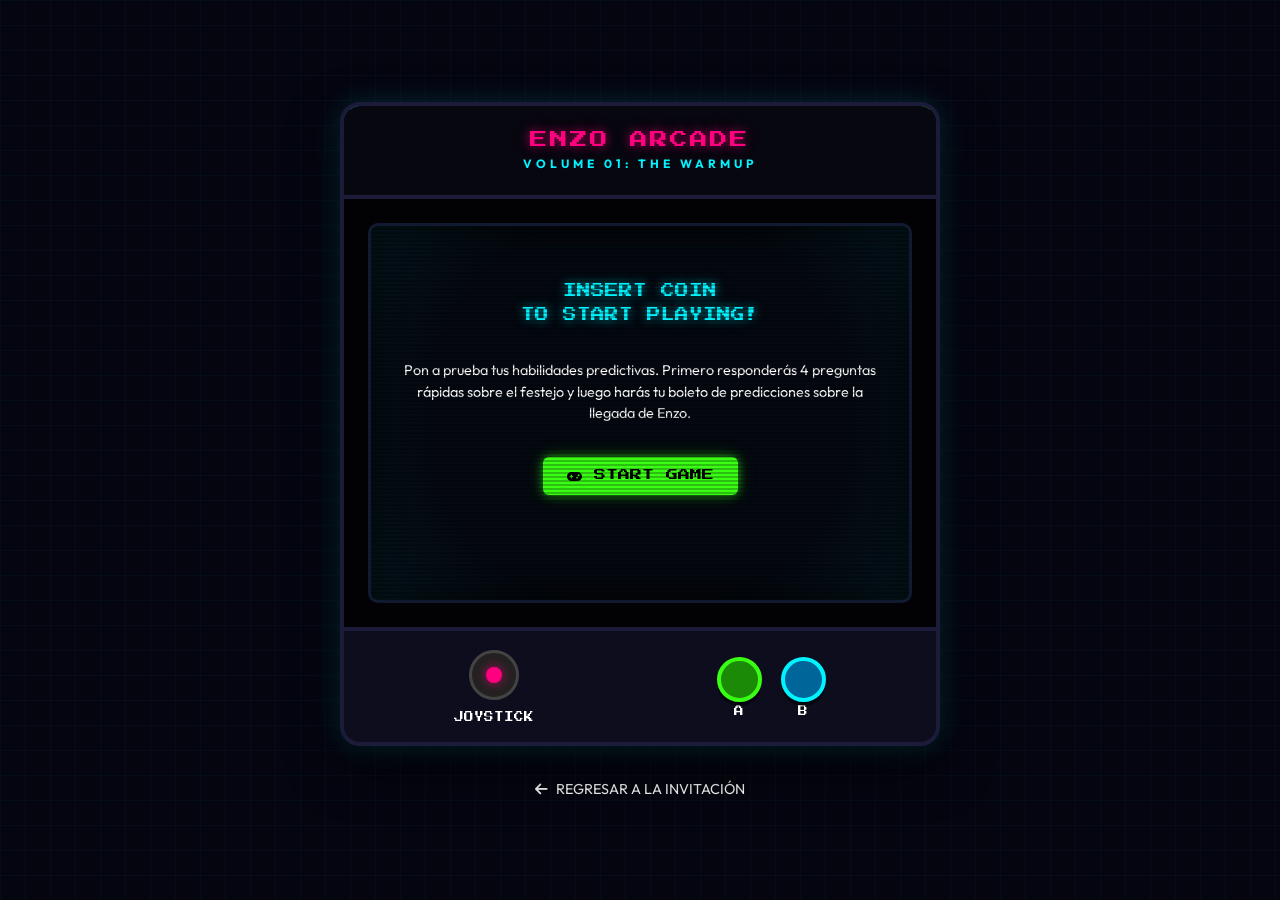
<file: juego.html>
<!DOCTYPE html>
<html lang="es">
<head>
    <meta charset="UTF-8">
    <meta name="viewport" content="width=device-width, initial-scale=1.0">
    <title>Enzo's Arcade — Live Event Game</title>
    <meta name="description" content="Predicciones interactivas y trivia en vivo para el Baby Shower de Enzo.">
    <!-- Google Fonts -->
    <link rel="preconnect" href="https://fonts.googleapis.com">
    <link rel="preconnect" href="https://fonts.gstatic.com" crossorigin>
    <link href="https://fonts.googleapis.com/css2?family=Outfit:wght@300;400;600;800&family=Press+Start+2P&family=Space+Grotesk:wght@400;700&display=swap" rel="stylesheet">
    <!-- FontAwesome for Icons -->
    <link rel="stylesheet" href="https://cdnjs.cloudflare.com/ajax/libs/font-awesome/6.4.0/css/all.min.css">
    <style>
        /* --- ESTILOS ARCADE --- */
        :root {
            --bg-dark: #050510;
            --arcade-green: #39ff14;
            --arcade-pink: #ff007f;
            --arcade-blue: #00f3ff;
            --text-color: #ffffff;
            --font-arcade: 'Press Start 2P', monospace;
            --font-body: 'Outfit', sans-serif;
            --glow-green: 0 0 10px rgba(57, 255, 20, 0.6), 0 0 20px rgba(57, 255, 20, 0.2);
            --glow-pink: 0 0 10px rgba(255, 0, 127, 0.6), 0 0 20px rgba(255, 0, 127, 0.2);
            --glow-blue: 0 0 10px rgba(0, 243, 255, 0.6), 0 0 20px rgba(0, 243, 255, 0.2);
        }

        * {
            box-sizing: border-box;
            margin: 0;
            padding: 0;
        }

        body {
            background-color: var(--bg-dark);
            color: var(--text-color);
            font-family: var(--font-body);
            min-height: 100vh;
            display: flex;
            flex-direction: column;
            justify-content: center;
            align-items: center;
            overflow-x: hidden;
            background-image: 
                linear-gradient(rgba(0, 243, 255, 0.03) 1px, transparent 1px),
                linear-gradient(90deg, rgba(0, 243, 255, 0.03) 1px, transparent 1px);
            background-size: 25px 25px;
            padding: 2rem 1rem;
        }

        /* Cabina de Arcade */
        .arcade-cabinet {
            width: 100%;
            max-width: 600px;
            background: #0d0d1e;
            border: 4px solid #1c1c3a;
            border-radius: 20px;
            box-shadow: 0 0 30px rgba(0, 243, 255, 0.15), 0 20px 50px rgba(0,0,0,0.8);
            overflow: hidden;
            display: flex;
            flex-direction: column;
            position: relative;
        }

        /* Luces de Neón perimetrales */
        .arcade-cabinet::before {
            content: '';
            position: absolute;
            top: 0;
            left: 0;
            width: 100%;
            height: 4px;
            background: linear-gradient(90deg, var(--arcade-blue), var(--arcade-pink), var(--arcade-green));
        }

        .arcade-header {
            background: #070710;
            padding: 1.5rem;
            text-align: center;
            border-bottom: 4px solid #1c1c3a;
            position: relative;
        }

        .arcade-marquee {
            font-family: var(--font-arcade);
            font-size: 1.1rem;
            color: var(--arcade-pink);
            text-shadow: var(--glow-pink);
            letter-spacing: 2px;
            animation: flicker 2s infinite alternate;
        }

        .arcade-sub {
            font-size: 0.75rem;
            color: var(--arcade-blue);
            margin-top: 0.5rem;
            letter-spacing: 4px;
            text-transform: uppercase;
            font-weight: 700;
        }

        /* Pantalla CRT */
        .arcade-screen-bezel {
            padding: 1.5rem;
            background: #020205;
        }

        .arcade-screen {
            background: #040810;
            border: 3px solid #111a30;
            border-radius: 10px;
            min-height: 380px;
            position: relative;
            overflow: hidden;
            padding: 1.8rem;
            display: flex;
            flex-direction: column;
            box-shadow: inset 0 0 30px rgba(0,0,0,1);
        }

        /* Rayas del monitor retro */
        .arcade-screen::after {
            content: '';
            position: absolute;
            top: 0;
            left: 0;
            width: 100%;
            height: 100%;
            background: linear-gradient(rgba(18, 16, 16, 0) 50%, rgba(0, 0, 0, 0.25) 50%);
            background-size: 100% 4px;
            z-index: 10;
            pointer-events: none;
        }

        /* Destellos y brillo de pantalla CRT */
        .crt-glow {
            position: absolute;
            top: 0;
            left: 0;
            width: 100%;
            height: 100%;
            background: radial-gradient(circle at center, transparent 60%, rgba(0, 243, 255, 0.05) 100%);
            z-index: 9;
            pointer-events: none;
        }

        /* Controles de Consola */
        .arcade-panel {
            background: #0d0d1e;
            border-top: 4px solid #1c1c3a;
            padding: 1.2rem;
            display: flex;
            justify-content: space-around;
            align-items: center;
        }

        .joystick-container {
            display: flex;
            flex-direction: column;
            align-items: center;
            gap: 8px;
        }

        .joystick-base {
            width: 50px;
            height: 50px;
            background: #222;
            border-radius: 50%;
            position: relative;
            border: 3px solid #444;
        }

        .joystick-stick {
            width: 16px;
            height: 16px;
            background: var(--arcade-pink);
            border-radius: 50%;
            position: absolute;
            top: 14px;
            left: 14px;
            box-shadow: var(--glow-pink);
            cursor: pointer;
            transition: transform 0.1s ease;
        }

        .action-buttons {
            display: flex;
            gap: 1.2rem;
        }

        .btn-arcade {
            width: 45px;
            height: 45px;
            border-radius: 50%;
            border: 4px solid rgba(255,255,255,0.1);
            cursor: pointer;
            position: relative;
            box-shadow: 0 4px 0 rgba(0,0,0,0.5);
            transition: all 0.1s ease;
        }

        .btn-arcade:active {
            transform: translateY(4px);
            box-shadow: 0 0 0 rgba(0,0,0,0.5);
        }

        .btn-green { background: #1b8a07; border-color: var(--arcade-green); }
        .btn-green:active { background: var(--arcade-green); box-shadow: var(--glow-green); }
        .btn-blue { background: #006699; border-color: var(--arcade-blue); }
        .btn-blue:active { background: var(--arcade-blue); box-shadow: var(--glow-blue); }

        .panel-label {
            font-size: 0.6rem;
            font-family: var(--font-arcade);
            color: var(--text-muted);
            margin-top: 4px;
            text-align: center;
        }

        /* --- LOGICA DE PANTALLAS DEL JUEGO --- */
        .game-screen {
            display: flex;
            flex-direction: column;
            height: 100%;
            justify-content: space-between;
            position: relative;
            z-index: 2;
        }

        .hidden {
            display: none !important;
        }

        /* Intro Screen */
        .intro-title {
            font-family: var(--font-arcade);
            font-size: 0.85rem;
            color: var(--arcade-blue);
            line-height: 1.8;
            text-align: center;
            margin-top: 1.5rem;
            text-shadow: var(--glow-blue);
        }

        .intro-instructions {
            text-align: center;
            font-size: 0.9rem;
            color: var(--text-secondary);
            margin: 2rem 0;
            line-height: 1.5;
        }

        .arcade-ready-btn {
            font-family: var(--font-arcade);
            font-size: 0.75rem;
            background: var(--arcade-green);
            color: black;
            border: none;
            padding: 12px 24px;
            border-radius: 6px;
            cursor: pointer;
            display: block;
            margin: 0 auto;
            box-shadow: var(--glow-green);
            transition: all 0.3s ease;
        }

        .arcade-ready-btn:hover {
            transform: scale(1.05);
            background: white;
            box-shadow: 0 0 20px white;
        }

        /* Trivia Screen */
        .progress-indicator {
            font-family: var(--font-arcade);
            font-size: 0.55rem;
            color: var(--arcade-blue);
            display: flex;
            justify-content: space-between;
            margin-bottom: 1rem;
        }

        .question-text {
            font-family: var(--font-heading);
            font-size: 1.25rem;
            font-weight: 700;
            line-height: 1.4;
            color: white;
            margin-bottom: 1.5rem;
            text-align: center;
        }

        .options-grid {
            display: flex;
            flex-direction: column;
            gap: 10px;
        }

        .option-card {
            background: rgba(255,255,255,0.03);
            border: 1px solid rgba(255,255,255,0.1);
            padding: 12px 16px;
            border-radius: 8px;
            cursor: pointer;
            display: flex;
            align-items: center;
            gap: 12px;
            font-size: 0.9rem;
            transition: all 0.3s ease;
        }

        .option-card:hover {
            background: rgba(0, 243, 255, 0.08);
            border-color: var(--arcade-blue);
        }

        .option-card.selected {
            background: rgba(255, 0, 127, 0.15);
            border-color: var(--arcade-pink);
            box-shadow: 0 0 10px rgba(255, 0, 127, 0.15);
        }

        .option-marker {
            font-family: var(--font-arcade);
            font-size: 0.65rem;
            color: var(--arcade-pink);
            border: 1px solid var(--arcade-pink);
            width: 24px;
            height: 24px;
            border-radius: 4px;
            display: flex;
            justify-content: center;
            align-items: center;
        }

        .next-btn-container {
            margin-top: 1.5rem;
            display: flex;
            justify-content: flex-end;
        }

        /* Predictions Form Screen */
        .prediction-form {
            display: flex;
            flex-direction: column;
            gap: 1.2rem;
            height: 100%;
        }

        .pred-input-group {
            display: flex;
            flex-direction: column;
            gap: 6px;
        }

        .pred-input-group label {
            font-family: var(--font-arcade);
            font-size: 0.55rem;
            color: var(--arcade-blue);
            text-transform: uppercase;
        }

        .pred-input-group input, .pred-input-group select {
            background: rgba(0, 0, 0, 0.6);
            border: 1px solid rgba(255,255,255,0.1);
            color: white;
            padding: 10px;
            border-radius: 6px;
            font-size: 0.85rem;
            font-family: var(--font-body);
        }

        .pred-input-group input:focus {
            outline: none;
            border-color: var(--arcade-blue);
            box-shadow: 0 0 8px rgba(0, 243, 255, 0.2);
        }

        /* Score / Ticket Screen */
        .ticket-box {
            background: rgba(18, 14, 44, 0.85);
            border: 2px dashed var(--arcade-pink);
            border-radius: 12px;
            padding: 1.5rem;
            text-align: center;
            box-shadow: 0 0 15px rgba(255, 0, 127, 0.1);
            position: relative;
        }

        .ticket-title {
            font-family: var(--font-arcade);
            font-size: 0.65rem;
            color: var(--arcade-pink);
            margin-bottom: 1.2rem;
        }

        .score-value {
            font-family: var(--font-arcade);
            font-size: 1.8rem;
            color: var(--arcade-green);
            text-shadow: var(--glow-green);
            margin-bottom: 0.5rem;
        }

        .score-desc {
            font-size: 0.8rem;
            color: var(--text-secondary);
            margin-bottom: 1.5rem;
        }

        .prediction-summary {
            text-align: left;
            background: rgba(0,0,0,0.4);
            border-radius: 8px;
            padding: 12px;
            font-size: 0.78rem;
            color: var(--text-secondary);
            line-height: 1.6;
            margin-bottom: 1.5rem;
            border: 1px solid rgba(255, 255, 255, 0.05);
        }

        .prediction-summary strong {
            color: white;
        }

        .home-btn-container {
            display: flex;
            justify-content: center;
            gap: 1rem;
        }

        /* --- ANIMACIONES EXTRA --- */
        @keyframes flicker {
            0%, 18%, 22%, 25%, 53%, 57%, 100% {
                text-shadow: 0 0 10px rgba(255, 0, 127, 0.6), 0 0 20px rgba(255, 0, 127, 0.2);
                color: var(--arcade-pink);
            }
            20%, 24%, 55% {
                text-shadow: none;
                color: #55002b;
            }
        }

        /* --- FOOTER REGRESO --- */
        .back-nav {
            margin-top: 2rem;
        }

        .back-link {
            color: var(--text-secondary);
            text-decoration: none;
            font-size: 0.9rem;
            display: inline-flex;
            align-items: center;
            gap: 8px;
            transition: all 0.3s ease;
        }

        .back-link:hover {
            color: var(--arcade-blue);
            text-shadow: var(--glow-blue);
        }
    </style>
</head>
<body>

    <!-- 🕹️ CABINA DE ARCADE INTERACTIVA 🕹️ -->
    <div class="arcade-cabinet">
        
        <!-- Marquee / Letrero Superior -->
        <div class="arcade-header">
            <div class="arcade-marquee">ENZO ARCADE</div>
            <div class="arcade-sub">Volume 01: The Warmup</div>
        </div>

        <!-- Pantalla CRT -->
        <div class="arcade-screen-bezel">
            <div class="arcade-screen">
                <div class="crt-glow"></div>

                <!-- 📀 PANTALLA 1: BIENVENIDA 📀 -->
                <div id="screen-intro" class="game-screen">
                    <div class="intro-title">
                        INSERT COIN<br>
                        TO START PLAYING!
                    </div>

                    <div class="intro-instructions">
                        Pon a prueba tus habilidades predictivas. Primero responderás 4 preguntas rápidas sobre el festejo y luego harás tu boleto de predicciones sobre la llegada de Enzo.
                    </div>

                    <button class="arcade-ready-btn" id="btn-start-game">
                        <i class="fa-solid fa-gamepad"></i> START GAME
                    </button>
                </div>

                <!-- 📀 PANTALLA 2: TRIVIA / PREGUNTAS 📀 -->
                <div id="screen-trivia" class="game-screen hidden">
                    <div>
                        <div class="progress-indicator">
                            <span id="question-number">PREGUNTA 1/4</span>
                            <span id="score-indicator">SCORE: 0000</span>
                        </div>
                        <div class="question-text" id="q-text">
                            ¿A quién de los papás creen que se le olvidará cambiar el primer pañal de Enzo?
                        </div>
                    </div>

                    <div class="options-grid" id="q-options">
                        <!-- Las opciones se inyectarán dinámicamente -->
                        <div class="option-card" onclick="selectOption(0)">
                            <span class="option-marker">A</span>
                            <span>Mamá (¡Ella está muy lista!)</span>
                        </div>
                        <div class="option-card" onclick="selectOption(1)">
                            <span class="option-marker">B</span>
                            <span>Papá (Se va a distraer con la música)</span>
                        </div>
                    </div>

                    <div class="next-btn-container">
                        <button class="arcade-ready-btn" id="btn-next-question">
                            SIGUIENTE <i class="fa-solid fa-arrow-right"></i>
                        </button>
                    </div>
                </div>

                <!-- 📀 PANTALLA 3: FORMULARIO PREDICCIONES 📀 -->
                <div id="screen-predictions" class="game-screen hidden">
                    <div>
                        <div class="progress-indicator">
                            <span>ARCADE PREDICTIONS</span>
                            <span>STAGE 2</span>
                        </div>
                        <h3 class="question-text" style="font-size: 1.1rem; margin-bottom: 1rem;">
                            ¡REDACTA EL FUTURO DE ENZO!
                        </h3>
                    </div>

                    <form id="predictions-form" class="prediction-form">
                        <div class="pred-input-group">
                            <label>Tu Nombre / Firma</label>
                            <input type="text" id="pred-author" placeholder="Ej. Tía Paty" required autocomplete="off">
                        </div>

                        <div class="pred-input-group">
                            <label>¿Qué fecha crees que nacerá Enzo?</label>
                            <input type="date" id="pred-date" required>
                        </div>

                        <div class="pred-input-group">
                            <label>¿A quién se parecerá más?</label>
                            <select id="pred-resemblance" required>
                                <option value="Mamá">Mamá 👩</option>
                                <option value="Papá">Papá 👨</option>
                                <option value="Un mix perfecto">Un mix de ambos ⚡</option>
                            </select>
                        </div>

                        <button type="submit" class="arcade-ready-btn" style="margin-top: 1rem;">
                            GENERAR MI BOLETO <i class="fa-solid fa-ticket"></i>
                        </button>
                    </form>
                </div>

                <!-- 📀 PANTALLA 4: RESULTADO Y BOLETO FINAL 📀 -->
                <div id="screen-results" class="game-screen hidden">
                    <div>
                        <div class="progress-indicator">
                            <span>TICKET EMITIDO</span>
                            <span>STAGE COMPLETED</span>
                        </div>
                    </div>

                    <div class="ticket-box">
                        <div class="ticket-title">ENZO'S FUTURISTIC TICKET</div>
                        <div class="score-value" id="final-score">0800 PTS</div>
                        <div class="score-desc" id="score-ranking">RANKING: GAMER PRO 👾</div>

                        <div class="prediction-summary" id="prediction-summary-text">
                            El boleto del viajero del tiempo **Tía Paty** predice que Enzo nacerá el **15 de Julio de 2026** y tendrá **un mix perfecto** de rasgos de sus papás.
                        </div>
                    </div>

                    <div class="home-btn-container">
                        <button class="arcade-ready-btn" id="btn-share-whatsapp" style="background: var(--arcade-pink); box-shadow: var(--glow-pink);">
                            <i class="fa-brands fa-whatsapp"></i> ENVIAR A PAPÁS
                        </button>
                        <button class="arcade-ready-btn" id="btn-restart" style="background: var(--arcade-blue); box-shadow: var(--glow-blue);">
                            <i class="fa-solid fa-rotate-left"></i> OTRA VEZ
                        </button>
                    </div>
                </div>

            </div>
        </div>

        <!-- Panel de Control del Cabinet -->
        <div class="arcade-panel">
            <div class="joystick-container">
                <div class="joystick-base">
                    <div class="joystick-stick" id="stick"></div>
                </div>
                <span class="panel-label">JOYSTICK</span>
            </div>
            
            <div class="action-buttons">
                <div>
                    <button class="btn-arcade btn-green" id="arcade-btn-a"></button>
                    <div class="panel-label">A</div>
                </div>
                <div>
                    <button class="btn-arcade btn-blue" id="arcade-btn-b"></button>
                    <div class="panel-label">B</div>
                </div>
            </div>
        </div>

    </div>

    <!-- Regresar a la Invitación -->
    <div class="back-nav">
        <a href="index.html" class="back-link">
            <i class="fa-solid fa-arrow-left"></i> REGRESAR A LA INVITACIÓN
        </a>
    </div>

    <!-- SCRIPT DE JUEGO -->
    <script>
        // Lógica de sonido arcade dinámica con Web Audio API
        const audioCtx = new (window.AudioContext || window.webkitAudioContext)();
        
        function playBeep(freq, type, duration) {
            if (audioCtx.state === 'suspended') {
                audioCtx.resume();
            }
            const osc = audioCtx.createOscillator();
            const gain = audioCtx.createGain();
            
            osc.type = type || 'square';
            osc.frequency.value = freq || 440;
            
            gain.gain.setValueAtTime(0.15, audioCtx.currentTime);
            gain.gain.exponentialRampToValueAtTime(0.001, audioCtx.currentTime + duration);
            
            osc.connect(gain);
            gain.connect(audioCtx.destination);
            
            osc.start();
            osc.stop(audioCtx.currentTime + duration);
        }

        // Efectos predefinidos
        function soundCoin() {
            playBeep(987.77, 'sine', 0.08);
            setTimeout(() => playBeep(1318.51, 'sine', 0.15), 80);
        }

        function soundSelect() {
            playBeep(523.25, 'triangle', 0.05);
        }

        function soundConfirm() {
            playBeep(659.25, 'square', 0.06);
            setTimeout(() => playBeep(880, 'square', 0.12), 60);
        }

        function soundWin() {
            playBeep(523.25, 'triangle', 0.1);
            setTimeout(() => playBeep(659.25, 'triangle', 0.1), 100);
            setTimeout(() => playBeep(783.99, 'triangle', 0.1), 200);
            setTimeout(() => playBeep(1046.50, 'triangle', 0.3), 300);
        }

        // --- PREGUNTAS DE TRIVIA ---
        const TRIVIA_QUESTIONS = [
            {
                q: "¿A quién de los papás creen que se le olvidará cambiar el primer pañal de Enzo?",
                options: [
                    "A Papá (¡Seguro se distrae programando beats!)",
                    "A Mamá (¡Ocupadísima tomando hermosas fotos de Enzo!)",
                    "A ninguno (¡Ambos están 100% coordinados en modo cooperativo!)"
                ],
                points: 200
            },
            {
                q: "¿Qué superpoder heredará Enzo primero?",
                options: [
                    "Habilidad absoluta para hackear consolas retro.",
                    "Súper oído musical para mezclar canciones.",
                    "Habilidad para comer papillas a velocidad hipersónica."
                ],
                points: 200
            },
            {
                q: "¿Qué estilo musical será el favorito de Enzo para dormir?",
                options: [
                    "Synthwave / Beats retro-futuristas a bajo volumen.",
                    "Lo-Fi Chill para concentrarse en su siesta.",
                    "Rock clásico de los 80s para recargar energía."
                ],
                points: 200
            },
            {
                q: "¿Quién será el que más consienta a Enzo en la fiesta?",
                options: [
                    "Los tíos y amigos de los papás (¡Por supuesto!)",
                    "Los abuelos (En modo consentidor supremo activado)",
                    "Todos por igual (¡Enzo es el rey de la noche!)"
                ],
                points: 200
            }
        ];

        let currentQuestion = 0;
        let score = 0;
        let selectedOptionIndex = null;
        let predictionData = {};

        // Botones físicos simulación
        const stick = document.getElementById('stick');
        const btnA = document.getElementById('arcade-btn-a');
        const btnB = document.getElementById('arcade-btn-b');

        // Mover joystick en clics físicos
        function flexJoystick(dir) {
            soundSelect();
            if (dir === 'up') stick.style.transform = 'translateY(-10px)';
            if (dir === 'down') stick.style.transform = 'translateY(10px)';
            if (dir === 'left') stick.style.transform = 'translateX(-10px)';
            if (dir === 'right') stick.style.transform = 'translateX(10px)';
            setTimeout(() => stick.style.transform = 'translate(0)', 150);
        }

        btnA.addEventListener('click', () => { flexJoystick('right'); soundConfirm(); });
        btnB.addEventListener('click', () => { flexJoystick('left'); soundCoin(); });

        // NAVEGACIÓN Y PANTALLAS
        const screenIntro = document.getElementById('screen-intro');
        const screenTrivia = document.getElementById('screen-trivia');
        const screenPredictions = document.getElementById('screen-predictions');
        const screenResults = document.getElementById('screen-results');

        // 1. Iniciar Juego
        document.getElementById('btn-start-game').addEventListener('click', () => {
            soundCoin();
            screenIntro.classList.add('hidden');
            screenTrivia.classList.remove('hidden');
            loadQuestion();
        });

        // Cargar Pregunta
        function loadQuestion() {
            const q = TRIVIA_QUESTIONS[currentQuestion];
            document.getElementById('question-number').textContent = `PREGUNTA ${currentQuestion + 1}/${TRIVIA_QUESTIONS.length}`;
            document.getElementById('q-text').textContent = q.q;
            
            const optionsContainer = document.getElementById('q-options');
            optionsContainer.innerHTML = '';
            
            selectedOptionIndex = null;

            q.options.forEach((opt, idx) => {
                const letter = String.fromCharCode(65 + idx); // A, B, C...
                const card = document.createElement('div');
                card.className = 'option-card';
                card.innerHTML = `
                    <span class="option-marker">${letter}</span>
                    <span>${opt}</span>
                `;
                card.addEventListener('click', () => {
                    soundSelect();
                    // Limpiar seleccionados
                    document.querySelectorAll('.option-card').forEach(c => c.classList.remove('selected'));
                    card.classList.add('selected');
                    selectedOptionIndex = idx;
                });
                optionsContainer.appendChild(card);
            });
        }

        // Siguiente Pregunta
        document.getElementById('btn-next-question').addEventListener('click', () => {
            if (selectedOptionIndex === null) {
                alert('🕹️ ¡Selecciona una opción para continuar con tu joystick!');
                return;
            }

            soundConfirm();
            // Sumar puntos por responder (¡En este juego todos ganan!)
            score += TRIVIA_QUESTIONS[currentQuestion].points;
            document.getElementById('score-indicator').textContent = `SCORE: ${String(score).padStart(4, '0')}`;

            currentQuestion++;
            if (currentQuestion < TRIVIA_QUESTIONS.length) {
                loadQuestion();
            } else {
                // Ir a la fase de predicciones
                screenTrivia.classList.add('hidden');
                screenPredictions.classList.remove('hidden');
            }
        });

        // Enviar Predicciones
        document.getElementById('predictions-form').addEventListener('submit', (e) => {
            e.preventDefault();
            soundConfirm();

            const author = document.getElementById('pred-author').value.trim();
            const date = document.getElementById('pred-date').value;
            const resemblance = document.getElementById('pred-resemblance').value;

            // Formatear fecha legible
            const formattedDate = new Date(date).toLocaleDateString('es-ES', {
                day: 'numeric',
                month: 'long',
                year: 'numeric'
            });

            predictionData = { author, date: formattedDate, resemblance };

            // Mostrar resultados finales
            screenPredictions.classList.add('hidden');
            screenResults.classList.remove('hidden');
            soundWin();

            // Rellenar Boleto
            document.getElementById('final-score').textContent = `${score} PTS`;
            
            let ranking = "GAMER PRO 👾";
            if (score >= 800) ranking = "TIME TRAVELLER 🚀";
            document.getElementById('score-ranking').textContent = `RANKING: ${ranking}`;

            const descText = `✨ El boleto del tiempo del invitado **${author}** predice que Enzo llegará al mundo el **${formattedDate}** y tendrá **${resemblance}** de rasgos de sus papás. ¡Coordenadas espaciales registradas con éxito! ✨`;
            document.getElementById('prediction-summary-text').textContent = descText;
        });

        // Compartir por WhatsApp
        document.getElementById('btn-share-whatsapp').addEventListener('click', () => {
            soundConfirm();
            let msg = `👾 *ENZO ARCADE GAME - BOLETO DE TIEMPO* 👾\n\n`;
            msg += `🚀 *Invitado:* ${predictionData.author}\n`;
            msg += `🏆 *Score:* ${score} PTS\n`;
            msg += `📅 *Predicción de Nacimiento:* ${predictionData.date}\n`;
            msg += `⚡ *Parecido Predicho:* ${predictionData.resemblance}\n\n`;
            msg += `🛸 _¡Listo para celebrar la llegada del primer bebé: Enzo!_`;

            const encoded = encodeURIComponent(msg);
            // Reemplazar con el teléfono de los padres
            window.open(`https://wa.me/529993380373?text=${encoded}`, '_blank');
        });

        // Reiniciar
        document.getElementById('btn-restart').addEventListener('click', () => {
            soundCoin();
            currentQuestion = 0;
            score = 0;
            selectedOptionIndex = null;
            document.getElementById('score-indicator').textContent = 'SCORE: 0000';
            
            // Reiniciar inputs
            document.getElementById('predictions-form').reset();

            screenResults.classList.add('hidden');
            screenIntro.classList.remove('hidden');
        });
    </script>
</body>
</html>
</file>
<file: style.css>
/* ==========================================================================
   ENZO BABY CELEBRATION - STYLESHEET (RETRO-FUTURE THEME)
   ========================================================================== */

/* --- 🪐 VARIABLES Y TOKENS DE DISEÑO 🪐 --- */
:root {
    --bg-dark: #070714;
    --bg-card: rgba(15, 12, 38, 0.65);
    --bg-card-hover: rgba(27, 21, 64, 0.8);
    
    /* Neons */
    --neon-cyan: #00f3ff;
    --neon-pink: #ff007f;
    --neon-blue: #0088ff;
    --neon-purple: #9d4edd;
    --neon-green: #39ff14;
    
    /* Textos */
    --text-primary: #ffffff;
    --text-secondary: #b0aebf;
    --text-muted: #6b6985;
    
    /* Glows */
    --glow-cyan: 0 0 10px rgba(0, 243, 255, 0.5), 0 0 20px rgba(0, 243, 255, 0.2);
    --glow-pink: 0 0 10px rgba(255, 0, 127, 0.5), 0 0 20px rgba(255, 0, 127, 0.2);
    --glow-blue: 0 0 10px rgba(0, 136, 255, 0.5), 0 0 20px rgba(0, 136, 255, 0.2);
    
    --border-glass: 1px solid rgba(255, 255, 255, 0.08);
    --border-neon-cyan: 1px solid rgba(0, 243, 255, 0.4);
    --border-neon-pink: 1px solid rgba(255, 0, 127, 0.4);
    
    --font-heading: 'Space Grotesk', sans-serif;
    --font-body: 'Outfit', sans-serif;
}

/* --- 💫 CONFIGURACIÓN GENERAL 💫 --- */
* {
    box-sizing: border-box;
    margin: 0;
    padding: 0;
    scroll-behavior: smooth;
}

body {
    background-color: var(--bg-dark);
    color: var(--text-primary);
    font-family: var(--font-body);
    overflow-x: hidden;
    line-height: 1.6;
}

h1, h2, h3, h4 {
    font-family: var(--font-heading);
    font-weight: 700;
    letter-spacing: -0.02em;
}

/* Ocultar barra de scroll por defecto o hacerla bonita */
::-webkit-scrollbar {
    width: 8px;
}
::-webkit-scrollbar-track {
    background: var(--bg-dark);
}
::-webkit-scrollbar-thumb {
    background: var(--neon-purple);
    border-radius: 4px;
}
::-webkit-scrollbar-thumb:hover {
    background: var(--neon-pink);
}

/* --- ⚡ PANTALLA DE BIENVENIDA (GATE OVERLAY) ⚡ --- */
.gate-overlay {
    position: fixed;
    top: 0;
    left: 0;
    width: 100vw;
    height: 100vh;
    background: radial-gradient(circle at center, #140d30 0%, #03030a 100%);
    z-index: 9999;
    display: flex;
    justify-content: center;
    align-items: center;
    transition: all 0.8s cubic-bezier(0.77, 0, 0.175, 1);
}

.gate-overlay.fade-out {
    opacity: 0;
    pointer-events: none;
    transform: scale(1.1);
}

.gate-content {
    text-align: center;
    padding: 2rem;
    max-width: 500px;
    width: 100%;
}

.glow-logo {
    margin-bottom: 3rem;
}

.logo-main {
    font-size: 5rem;
    font-weight: 800;
    background: linear-gradient(to right, var(--neon-cyan), var(--neon-pink));
    -webkit-background-clip: text;
    -webkit-text-fill-color: transparent;
    filter: drop-shadow(0 0 15px rgba(0, 243, 255, 0.4));
    letter-spacing: 0.1em;
    animation: pulseGlow 3s ease-in-out infinite alternate;
}

.logo-sub {
    font-family: var(--font-heading);
    font-size: 0.9rem;
    letter-spacing: 0.4em;
    color: var(--text-secondary);
    display: block;
    margin-top: 0.5rem;
}

.gate-scanner {
    position: relative;
    height: 60px;
    border: 1px solid rgba(0, 243, 255, 0.15);
    background: rgba(0, 0, 0, 0.4);
    border-radius: 8px;
    margin-bottom: 2.5rem;
    overflow: hidden;
    display: flex;
    justify-content: center;
    align-items: center;
}

.scan-line {
    position: absolute;
    top: 0;
    left: 0;
    width: 100%;
    height: 2px;
    background: var(--neon-cyan);
    box-shadow: 0 0 8px var(--neon-cyan);
    animation: scanAnimation 2s linear infinite;
}

.scan-text {
    font-family: var(--font-heading);
    font-size: 0.85rem;
    letter-spacing: 0.2em;
    color: var(--neon-cyan);
}

.gate-caption {
    font-size: 0.8rem;
    color: var(--text-muted);
    margin-top: 1.5rem;
    letter-spacing: 0.05em;
}

/* --- 🎵 REPRODUCTOR DE AUDIO FLOTANTE 🎵 --- */
.player-container {
    position: fixed;
    bottom: 20px;
    right: 20px;
    z-index: 1000;
    background: rgba(10, 8, 26, 0.85);
    backdrop-filter: blur(10px);
    border: var(--border-glass);
    border-radius: 50px 20px 20px 50px;
    display: flex;
    align-items: center;
    padding: 8px 16px 8px 8px;
    box-shadow: 0 10px 30px rgba(0,0,0,0.5), 0 0 10px rgba(0, 243, 255, 0.1);
    transition: all 0.5s cubic-bezier(0.175, 0.885, 0.32, 1.275);
}

.player-container.hidden {
    transform: translateY(100px) scale(0.8);
    opacity: 0;
    pointer-events: none;
}

.vinyl-disc {
    width: 60px;
    height: 60px;
    border-radius: 50%;
    background: #111;
    position: relative;
    box-shadow: 0 0 15px rgba(0,0,0,0.6);
    transition: transform 0.5s ease;
}

/* Animación de giro */
.vinyl-disc.playing {
    animation: spinDisc 3.5s linear infinite;
}

.vinyl-grooves {
    position: absolute;
    top: 5px;
    left: 5px;
    right: 5px;
    bottom: 5px;
    border-radius: 50%;
    border: 1px solid #222;
    background: repeating-radial-gradient(
        circle,
        #111,
        #111 2px,
        #181818 3px,
        #111 4px
    );
}

.vinyl-center {
    position: absolute;
    top: 18px;
    left: 18px;
    width: 24px;
    height: 24px;
    border-radius: 50%;
    background: linear-gradient(135deg, var(--neon-cyan), var(--neon-pink));
    display: flex;
    justify-content: center;
    align-items: center;
}

.vinyl-core {
    width: 6px;
    height: 6px;
    background: var(--bg-dark);
    border-radius: 50%;
}

.player-controls {
    margin-left: 12px;
    display: flex;
    align-items: center;
}

.track-info {
    display: flex;
    flex-direction: column;
    margin-right: 15px;
    min-width: 100px;
}

.track-title {
    font-size: 0.75rem;
    font-weight: 600;
    color: var(--text-primary);
    white-space: nowrap;
    overflow: hidden;
    text-overflow: ellipsis;
    max-width: 120px;
}

.track-status {
    font-size: 0.6rem;
    letter-spacing: 0.1em;
    color: var(--neon-cyan);
    font-weight: 800;
    margin-top: 2px;
}

.player-btn {
    width: 32px;
    height: 32px;
    border-radius: 50%;
    background: rgba(255,255,255,0.08);
    border: none;
    color: var(--text-primary);
    display: flex;
    justify-content: center;
    align-items: center;
    cursor: pointer;
    transition: all 0.3s ease;
}

.player-btn:hover {
    background: var(--neon-cyan);
    color: var(--bg-dark);
    box-shadow: var(--glow-cyan);
}

.player-arm {
    position: absolute;
    top: -12px;
    left: 45px;
    width: 25px;
    height: 30px;
    border-left: 2px solid var(--text-secondary);
    border-bottom: 2px solid var(--text-secondary);
    border-radius: 0 0 0 5px;
    transform-origin: top left;
    transform: rotate(0deg);
    transition: transform 0.5s ease;
    pointer-events: none;
}

.player-container.playing-arm .player-arm {
    transform: rotate(18deg);
}

/* --- 🛸 CONTENEDOR PRINCIPAL Y HERO 🛸 --- */
main {
    transition: filter 1s ease;
}

.blur-load {
    filter: blur(10px);
}

main:not(.blur-load) {
    filter: blur(0);
}

.hero-section {
    min-height: 100vh;
    display: flex;
    justify-content: center;
    align-items: center;
    position: relative;
    padding: 6rem 2rem 4rem;
    overflow: hidden;
}

/* Cuadrícula Retro Perspectiva 3D */
.grid-background {
    position: absolute;
    bottom: 0;
    left: 0;
    width: 100%;
    height: 50%;
    background-image: 
        linear-gradient(rgba(0, 243, 255, 0.05) 1px, transparent 1px),
        linear-gradient(90deg, rgba(0, 243, 255, 0.05) 1px, transparent 1px);
    background-size: 40px 40px;
    background-position: center;
    transform: perspective(300px) rotateX(60deg);
    transform-origin: bottom center;
    mask-image: linear-gradient(to top, rgba(0,0,0,1) 30%, rgba(0,0,0,0));
    z-index: 1;
}

.neon-stars {
    position: absolute;
    top: 0;
    left: 0;
    width: 100%;
    height: 100%;
    background-image: radial-gradient(white, rgba(255,255,255,0.2) 2px, transparent 40px);
    background-size: 200px 200px;
    background-position: 0 0, 40px 60px;
    opacity: 0.15;
    z-index: 0;
}

.hero-content {
    max-width: 800px;
    text-align: center;
    position: relative;
    z-index: 2;
    display: flex;
    flex-direction: column;
    align-items: center;
}

.badge {
    background: rgba(255, 0, 127, 0.15);
    border: 1px solid var(--neon-pink);
    color: var(--neon-pink);
    padding: 6px 16px;
    border-radius: 50px;
    font-size: 0.8rem;
    font-weight: 700;
    letter-spacing: 0.15em;
    font-family: var(--font-heading);
    margin-bottom: 2rem;
    box-shadow: 0 0 10px rgba(255, 0, 127, 0.1);
}

.glitch-title {
    font-size: 5.5rem;
    font-weight: 800;
    letter-spacing: -0.01em;
    line-height: 1;
    margin-bottom: 1.5rem;
    text-shadow: 0 0 15px rgba(0, 243, 255, 0.2);
    position: relative;
}

/* Efecto glitch simulado */
.glitch-title::before {
    content: attr(data-text);
    position: absolute;
    left: -2px;
    text-shadow: 1px 0 var(--neon-pink);
    top: 0;
    color: white;
    background: var(--bg-dark);
    overflow: hidden;
    clip: rect(0, 900px, 0, 0); 
    animation: noise-anim-2 3s infinite linear alternate-reverse;
}

.subtitle {
    font-size: 1.25rem;
    color: var(--text-secondary);
    max-width: 600px;
    margin-bottom: 3rem;
}

/* --- 🕰️ CUENTA REGRESIVA ESTILIZADA 🕰️ --- */
.countdown-container {
    background: var(--bg-card);
    backdrop-filter: blur(12px);
    border: var(--border-glass);
    padding: 1.5rem 2rem;
    border-radius: 16px;
    margin-bottom: 3.5rem;
    box-shadow: 0 8px 32px rgba(0, 0, 0, 0.4);
    max-width: 550px;
    width: 100%;
}

.countdown-title {
    font-family: var(--font-heading);
    font-size: 0.75rem;
    letter-spacing: 0.2em;
    color: var(--neon-cyan);
    margin-bottom: 1rem;
    font-weight: 700;
}

.countdown-grid {
    display: grid;
    grid-template-columns: repeat(4, 1fr);
    gap: 1rem;
}

.countdown-box {
    display: flex;
    flex-direction: column;
    align-items: center;
    border-right: 1px solid rgba(255, 255, 255, 0.05);
}

.countdown-box:last-child {
    border-right: none;
}

.countdown-box .number {
    font-family: var(--font-heading);
    font-size: 2.2rem;
    font-weight: 700;
    color: var(--text-primary);
    line-height: 1.1;
    background: linear-gradient(to bottom, #fff 50%, var(--text-secondary) 100%);
    -webkit-background-clip: text;
    -webkit-text-fill-color: transparent;
}

.countdown-box .label {
    font-size: 0.6rem;
    letter-spacing: 0.1em;
    color: var(--text-muted);
    font-weight: 700;
    margin-top: 4px;
}

/* --- 🖲️ RETRO BOTONES 🖲️ --- */
.retro-btn {
    font-family: var(--font-heading);
    font-weight: 700;
    font-size: 0.95rem;
    letter-spacing: 0.1em;
    text-transform: uppercase;
    padding: 14px 32px;
    border-radius: 8px;
    border: none;
    cursor: pointer;
    display: inline-flex;
    align-items: center;
    gap: 12px;
    text-decoration: none;
    transition: all 0.4s cubic-bezier(0.175, 0.885, 0.32, 1.275);
}

.btn-neon-blue {
    background: var(--neon-blue);
    color: white;
    box-shadow: 0 0 15px rgba(0, 136, 255, 0.4);
}

.btn-neon-blue:hover {
    background: var(--neon-cyan);
    box-shadow: var(--glow-cyan);
    transform: translateY(-3px);
}

.btn-neon-pink {
    background: var(--neon-pink);
    color: white;
    box-shadow: 0 0 15px rgba(255, 0, 127, 0.4);
}

.btn-neon-pink:hover {
    background: #ff3399;
    box-shadow: var(--glow-pink);
    transform: translateY(-3px);
}

.btn-neon-cyan {
    background: var(--neon-cyan);
    color: var(--bg-dark);
    box-shadow: 0 0 15px rgba(0, 243, 255, 0.3);
}

.btn-neon-cyan:hover {
    background: #ffffff;
    box-shadow: 0 0 25px rgba(255,255,255,0.8);
    transform: translateY(-3px);
}

.w-100 {
    width: 100%;
    justify-content: center;
}

/* Animación sutil de respiración en botones principales */
.glow-pulse {
    animation: btnPulse 2s infinite alternate;
}

/* --- 🏛️ SECCIONES Y CONTENEDORES 🏛️ --- */
.section-container {
    max-width: 900px;
    margin: 8rem auto;
    padding: 0 2rem;
    position: relative;
    z-index: 2;
}

.section-header {
    text-align: center;
    margin-bottom: 4rem;
}

.section-title {
    font-size: 2.5rem;
    font-weight: 800;
    text-transform: uppercase;
    background: linear-gradient(135deg, #fff, var(--neon-cyan));
    -webkit-background-clip: text;
    -webkit-text-fill-color: transparent;
    letter-spacing: 0.05em;
    position: relative;
    display: inline-block;
    padding-bottom: 12px;
}

.section-title::after {
    content: '';
    position: absolute;
    bottom: 0;
    left: 25%;
    width: 50%;
    height: 2px;
    background: linear-gradient(to right, var(--neon-cyan), var(--neon-pink));
    box-shadow: var(--glow-cyan);
}

.section-subtitle {
    font-size: 1rem;
    color: var(--text-secondary);
    margin-top: 1rem;
}

/* --- 💎 GLASS CARDS SYSTEM 💎 --- */
.glass-card {
    background: var(--bg-card);
    backdrop-filter: blur(12px) saturate(180%);
    border: var(--border-glass);
    border-radius: 20px;
    padding: 2.5rem;
    box-shadow: 0 10px 40px rgba(0, 0, 0, 0.4);
    transition: transform 0.4s ease, border 0.4s ease, box-shadow 0.4s ease;
}

.glass-card:hover {
    border-color: rgba(0, 243, 255, 0.2);
    box-shadow: 0 15px 45px rgba(0, 0, 0, 0.5), 0 0 15px rgba(0, 243, 255, 0.05);
}

/* --- 📅 LÍNEA DE TIEMPO (AGENDA) 📅 --- */
.timeline {
    position: relative;
    max-width: 700px;
    margin: 0 auto;
}

/* Viga central de neón */
.timeline-beam {
    position: absolute;
    top: 0;
    left: 20px;
    width: 2px;
    height: 100%;
    background: rgba(255, 255, 255, 0.05);
}

.timeline-progress {
    position: absolute;
    top: 0;
    left: 20px;
    width: 2px;
    height: 0; /* Controlado dinámicamente con scroll */
    background: linear-gradient(to bottom, var(--neon-cyan), var(--neon-pink));
    box-shadow: var(--glow-cyan);
    transition: height 0.1s linear;
}

.timeline-item {
    position: relative;
    padding-left: 60px;
    margin-bottom: 4rem;
}

.timeline-item:last-child {
    margin-bottom: 0;
}

.timeline-dot {
    position: absolute;
    left: 11px;
    top: 30px;
    width: 20px;
    height: 20px;
    background: var(--bg-dark);
    border: 3px solid var(--text-muted);
    border-radius: 50%;
    z-index: 3;
    transition: all 0.4s ease;
}

.timeline-item.active .timeline-dot {
    border-color: var(--neon-cyan);
    box-shadow: var(--glow-cyan);
    background: var(--neon-cyan);
}

.timeline-content {
    padding: 1.8rem;
    position: relative;
    transform: translateX(20px);
    opacity: 0.5;
    transition: all 0.6s cubic-bezier(0.165, 0.84, 0.44, 1);
}

/* Activación por scroll */
.timeline-item.active .timeline-content {
    transform: translateX(0);
    opacity: 1;
    border-color: rgba(0, 243, 255, 0.3);
}

.time-tag {
    font-family: var(--font-heading);
    font-size: 0.75rem;
    font-weight: 700;
    color: var(--neon-cyan);
    letter-spacing: 0.15em;
    display: inline-block;
    margin-bottom: 0.5rem;
}

.timeline-content h3 {
    font-size: 1.35rem;
    margin-bottom: 0.6rem;
    color: white;
}

.timeline-content p {
    color: var(--text-secondary);
    font-size: 0.95rem;
}

/* --- 🕹️ LIVE GAME TEASER CARD 🕹️ --- */
.game-teaser-section {
    perspective: 1000px;
}

.game-card-glow {
    border: var(--border-neon-blue);
    background: linear-gradient(135deg, rgba(10, 8, 48, 0.8), rgba(27, 10, 60, 0.8));
    text-align: center;
    position: relative;
    overflow: hidden;
    transform: rotateX(5deg);
    box-shadow: 0 20px 50px rgba(0, 136, 255, 0.15);
}

.game-badge {
    display: inline-flex;
    align-items: center;
    gap: 8px;
    font-family: var(--font-heading);
    background: rgba(0, 136, 255, 0.15);
    border: 1px solid var(--neon-blue);
    color: var(--neon-blue);
    padding: 4px 12px;
    border-radius: 4px;
    font-size: 0.75rem;
    font-weight: 700;
    margin-bottom: 1.5rem;
    letter-spacing: 0.1em;
}

.game-card-glow h2 {
    font-size: 2rem;
    margin-bottom: 1rem;
    color: white;
}

.game-card-glow p {
    color: var(--text-secondary);
    max-width: 600px;
    margin: 0 auto 2.5rem;
}

.game-btn-container {
    display: flex;
    justify-content: center;
}

/* --- ✍️ MURO DE DESEOS Y LIENZO FLOTANTE ✍️ --- */
.wish-form-card {
    margin-bottom: 3rem;
    border-color: rgba(0, 243, 255, 0.1);
}

.wish-form {
    display: flex;
    flex-direction: column;
    gap: 1.2rem;
}

.form-row {
    display: grid;
    grid-template-columns: 2fr 1fr;
    gap: 1rem;
}

input, select, textarea {
    background: rgba(0, 0, 0, 0.4);
    border: 1px solid rgba(255, 255, 255, 0.1);
    color: white;
    padding: 12px 16px;
    border-radius: 8px;
    font-family: var(--font-body);
    font-size: 0.95rem;
    transition: all 0.3s ease;
}

input:focus, select:focus, textarea:focus {
    outline: none;
    border-color: var(--neon-cyan);
    box-shadow: 0 0 10px rgba(0, 243, 255, 0.2);
}

textarea {
    resize: none;
}

/* Lienzo de deseos flotantes */
.wishes-canvas-container {
    height: 480px;
    border: 1px solid rgba(255, 255, 255, 0.05);
    background: #04040d;
    border-radius: 20px;
    position: relative;
    overflow: hidden;
    box-shadow: inset 0 0 40px rgba(0,0,0,0.8);
    touch-action: none; /* Previene el comportamiento táctil nativo en arrastre */
}

/* Rejilla de fondo retro cyberpunk */
.canvas-grid-lines {
    position: absolute;
    top: 0;
    left: 0;
    width: 100%;
    height: 100%;
    background-image: 
        linear-gradient(rgba(255, 255, 255, 0.02) 1px, transparent 1px),
        linear-gradient(90deg, rgba(255, 255, 255, 0.02) 1px, transparent 1px);
    background-size: 30px 30px;
    pointer-events: none;
}

/* Tarjetas individuales de deseos flotantes */
.floating-wish {
    position: absolute;
    width: 250px;
    background: rgba(18, 14, 44, 0.85);
    backdrop-filter: blur(8px);
    border: 1px solid rgba(255, 255, 255, 0.1);
    border-radius: 12px;
    padding: 1.2rem;
    box-shadow: 0 10px 25px rgba(0,0,0,0.5);
    cursor: grab;
    user-select: none;
    transition: border-color 0.3s, box-shadow 0.3s;
}

.floating-wish:active {
    cursor: grabbing;
    border-color: var(--neon-cyan);
    box-shadow: 0 10px 30px rgba(0, 243, 255, 0.15), 0 0 15px rgba(0, 243, 255, 0.1);
    z-index: 999;
}

/* Colores de neón de manera aleatoria a través de clases JS */
.floating-wish.cyan-glow { border-color: rgba(0, 243, 255, 0.35); box-shadow: 0 5px 15px rgba(0, 243, 255, 0.08); }
.floating-wish.pink-glow { border-color: rgba(255, 0, 127, 0.35); box-shadow: 0 5px 15px rgba(255, 0, 127, 0.08); }
.floating-wish.purple-glow { border-color: rgba(157, 78, 221, 0.35); box-shadow: 0 5px 15px rgba(157, 78, 221, 0.08); }

.wish-header {
    display: flex;
    justify-content: space-between;
    align-items: center;
    border-bottom: 1px solid rgba(255,255,255,0.06);
    padding-bottom: 0.5rem;
    margin-bottom: 0.6rem;
}

.wish-name {
    font-size: 0.85rem;
    font-weight: 700;
    color: white;
}

.wish-icon {
    font-size: 1rem;
}

.wish-body {
    font-size: 0.8rem;
    color: var(--text-secondary);
    line-height: 1.4;
    word-wrap: break-word;
}

/* --- 🎟️ BOLETO / RSVP CARD 🎟️ --- */
.rsvp-card {
    position: relative;
    overflow: hidden;
    border: var(--border-neon-pink);
    box-shadow: 0 20px 40px rgba(255, 0, 127, 0.1);
}

.rsvp-ticket-glow {
    position: absolute;
    top: 0;
    right: 0;
    width: 150px;
    height: 150px;
    background: radial-gradient(circle, rgba(255, 0, 127, 0.2) 0%, transparent 70%);
    pointer-events: none;
}

.rsvp-form {
    display: flex;
    flex-direction: column;
    gap: 1.5rem;
}

.form-group {
    display: flex;
    flex-direction: column;
    gap: 0.5rem;
}

.form-group label {
    font-family: var(--font-heading);
    font-size: 0.8rem;
    letter-spacing: 0.1em;
    text-transform: uppercase;
    color: var(--neon-pink);
    font-weight: 700;
}

.rsvp-form .form-row {
    grid-template-columns: 1fr 1fr;
}

/* --- 📍 COORDENADAS / MAPA 📍 --- */
.location-card {
    display: flex;
    flex-direction: column;
    gap: 2rem;
}

.location-info {
    display: grid;
    grid-template-columns: 1fr 1fr;
    gap: 2rem;
}

.loc-item {
    display: flex;
    gap: 1.2rem;
    align-items: flex-start;
}

.loc-icon {
    width: 48px;
    height: 48px;
    border-radius: 12px;
    background: rgba(0, 243, 255, 0.1);
    border: 1px solid var(--neon-cyan);
    color: var(--neon-cyan);
    display: flex;
    justify-content: center;
    align-items: center;
    font-size: 1.25rem;
    box-shadow: var(--glow-cyan);
}

.loc-details h4 {
    font-size: 0.9rem;
    letter-spacing: 0.1em;
    color: var(--text-primary);
    margin-bottom: 0.25rem;
}

.loc-details p {
    color: var(--text-secondary);
    font-size: 0.88rem;
}

.styled-map-container {
    height: 250px;
    border-radius: 16px;
    overflow: hidden;
    position: relative;
    border: var(--border-glass);
}

/* Efecto oscuro para mapa */
.dark-map-iframe {
    filter: invert(90%) hue-rotate(180deg) contrast(110%) saturate(110%);
    position: absolute;
    top: 0;
    left: 0;
    width: 100%;
    height: 100%;
    z-index: 1;
}

/* Superposición de rejilla futurista flotando sobre el mapa */
.map-grid-layer {
    position: absolute;
    top: 0;
    left: 0;
    width: 100%;
    height: 100%;
    background-image: radial-gradient(rgba(0, 243, 255, 0.15) 1px, transparent 1px);
    background-size: 20px 20px;
    z-index: 2;
    pointer-events: none;
    mix-blend-mode: overlay;
}

.map-marker-glow {
    position: absolute;
    top: calc(50% - 20px);
    left: calc(50% - 20px);
    z-index: 3;
    color: var(--neon-pink);
    font-size: 2.2rem;
    pointer-events: none;
    filter: drop-shadow(0 0 10px var(--neon-pink));
}

.pulse-ring {
    position: absolute;
    top: 5px;
    left: 5px;
    width: 30px;
    height: 30px;
    border: 3px solid var(--neon-pink);
    border-radius: 50%;
    animation: ringPulse 1.8s ease-out infinite;
}

.map-label {
    position: absolute;
    bottom: 12px;
    left: 12px;
    z-index: 3;
    background: rgba(7, 7, 20, 0.85);
    border: 1px solid var(--neon-cyan);
    padding: 6px 14px;
    border-radius: 6px;
    font-family: var(--font-heading);
    font-size: 0.7rem;
    letter-spacing: 0.1em;
    color: var(--neon-cyan);
}

.map-actions {
    display: grid;
    grid-template-columns: repeat(3, 1fr);
    gap: 1rem;
}

.map-btn {
    display: flex;
    justify-content: center;
    align-items: center;
    gap: 10px;
    text-decoration: none;
    font-family: var(--font-heading);
    font-size: 0.85rem;
    font-weight: 700;
    padding: 12px;
    border-radius: 8px;
    color: white;
    background: rgba(255,255,255,0.05);
    border: var(--border-glass);
    transition: all 0.3s ease;
}

.map-btn:hover {
    transform: translateY(-2px);
}

.btn-google:hover { background: #ea4335; border-color: #ea4335; box-shadow: 0 0 15px rgba(234, 67, 53, 0.4); }
.btn-waze:hover { background: #33ccff; border-color: #33ccff; box-shadow: 0 0 15px rgba(51, 204, 255, 0.4); }
.btn-apple:hover { background: #ffffff; color: black; border-color: white; box-shadow: 0 0 15px rgba(255, 255, 255, 0.4); }

/* --- 🪐 FOOTER 🪐 --- */
.main-footer {
    text-align: center;
    padding: 4rem 2rem;
    border-top: 1px solid rgba(255, 255, 255, 0.03);
    color: var(--text-muted);
    font-size: 0.85rem;
}

.main-footer p {
    margin-bottom: 0.5rem;
}

.footer-copy {
    font-size: 0.75rem;
}

/* ==========================================================================
   🎬 ANIMACIONES Y MEDIA QUERIES 🎬
   ========================================================================== */

@keyframes pulseGlow {
    from {
        filter: drop-shadow(0 0 8px rgba(0, 243, 255, 0.3));
    }
    to {
        filter: drop-shadow(0 0 25px rgba(0, 243, 255, 0.6)) drop-shadow(0 0 10px rgba(255,0,127,0.3));
    }
}

@keyframes scanAnimation {
    0% { top: 0; }
    50% { top: 100%; }
    100% { top: 0; }
}

@keyframes spinDisc {
    from { transform: rotate(0deg); }
    to { transform: rotate(360deg); }
}

@keyframes btnPulse {
    from { transform: scale(1); box-shadow: 0 0 15px rgba(255, 0, 127, 0.4); }
    to { transform: scale(1.03); box-shadow: 0 0 25px rgba(255, 0, 127, 0.65), 0 0 10px rgba(0, 243, 255, 0.2); }
}

@keyframes ringPulse {
    0% { transform: scale(0.5); opacity: 1; }
    100% { transform: scale(2.2); opacity: 0; }
}

/* Animaciones del Glitch */
@keyframes noise-anim-2 {
    0% { clip: rect(76px, 9999px, 116px, 0); }
    5% { clip: rect(13px, 9999px, 115px, 0); }
    10% { clip: rect(102px, 9999px, 123px, 0); }
    15% { clip: rect(80px, 9999px, 92px, 0); }
    20% { clip: rect(51px, 9999px, 60px, 0); }
    25% { clip: rect(117px, 9999px, 131px, 0); }
    30% { clip: rect(98px, 9999px, 105px, 0); }
    35% { clip: rect(20px, 9999px, 35px, 0); }
    40% { clip: rect(125px, 9999px, 134px, 0); }
    45% { clip: rect(72px, 9999px, 83px, 0); }
    50% { clip: rect(14px, 9999px, 25px, 0); }
    55% { clip: rect(111px, 9999px, 120px, 0); }
    60% { clip: rect(44px, 9999px, 50px, 0); }
    65% { clip: rect(90px, 9999px, 98px, 0); }
    70% { clip: rect(61px, 9999px, 70px, 0); }
    75% { clip: rect(123px, 9999px, 130px, 0); }
    80% { clip: rect(32px, 9999px, 45px, 0); }
    85% { clip: rect(104px, 9999px, 110px, 0); }
    90% { clip: rect(5px, 9999px, 15px, 0); }
    95% { clip: rect(87px, 9999px, 95px, 0); }
    100% { clip: rect(121px, 9999px, 130px, 0); }
}

/* RESPONSIVE LAYOUTS */
@media (max-width: 768px) {
    .logo-main {
        font-size: 3.5rem;
    }
    
    .glitch-title {
        font-size: 3.2rem;
    }
    
    .subtitle {
        font-size: 1rem;
        margin-bottom: 2rem;
    }

    .countdown-grid {
        gap: 0.5rem;
    }
    
    .countdown-box .number {
        font-size: 1.6rem;
    }
    
    .form-row {
        grid-template-columns: 1fr;
    }
    
    .wishes-canvas-container {
        height: 380px;
    }
    
    .location-info {
        grid-template-columns: 1fr;
        gap: 1.5rem;
    }
    
    .map-actions {
        grid-template-columns: 1fr;
        gap: 0.6rem;
    }
    
    .timeline-item {
        padding-left: 45px;
    }
    
    .timeline-dot {
        left: 12px;
    }
    
    .timeline-beam, .timeline-progress {
        left: 21px;
    }
}
</file>
